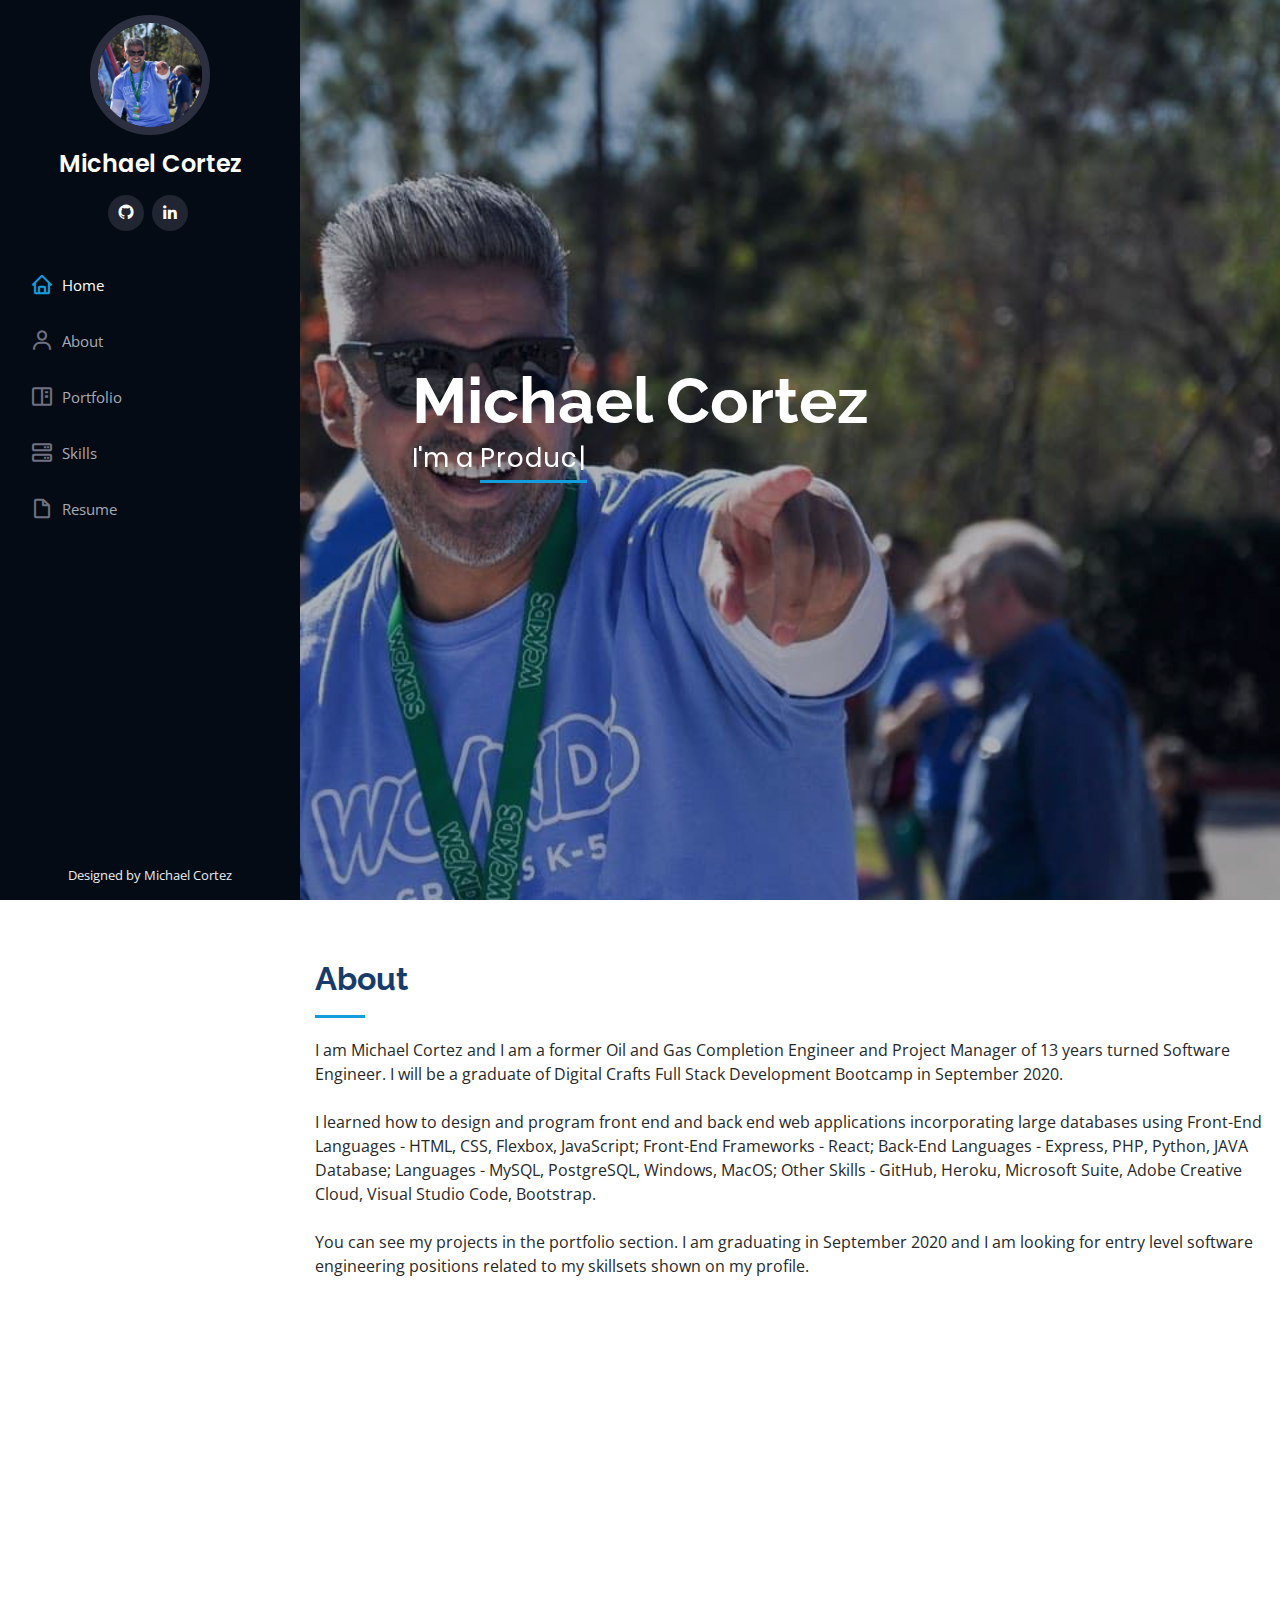
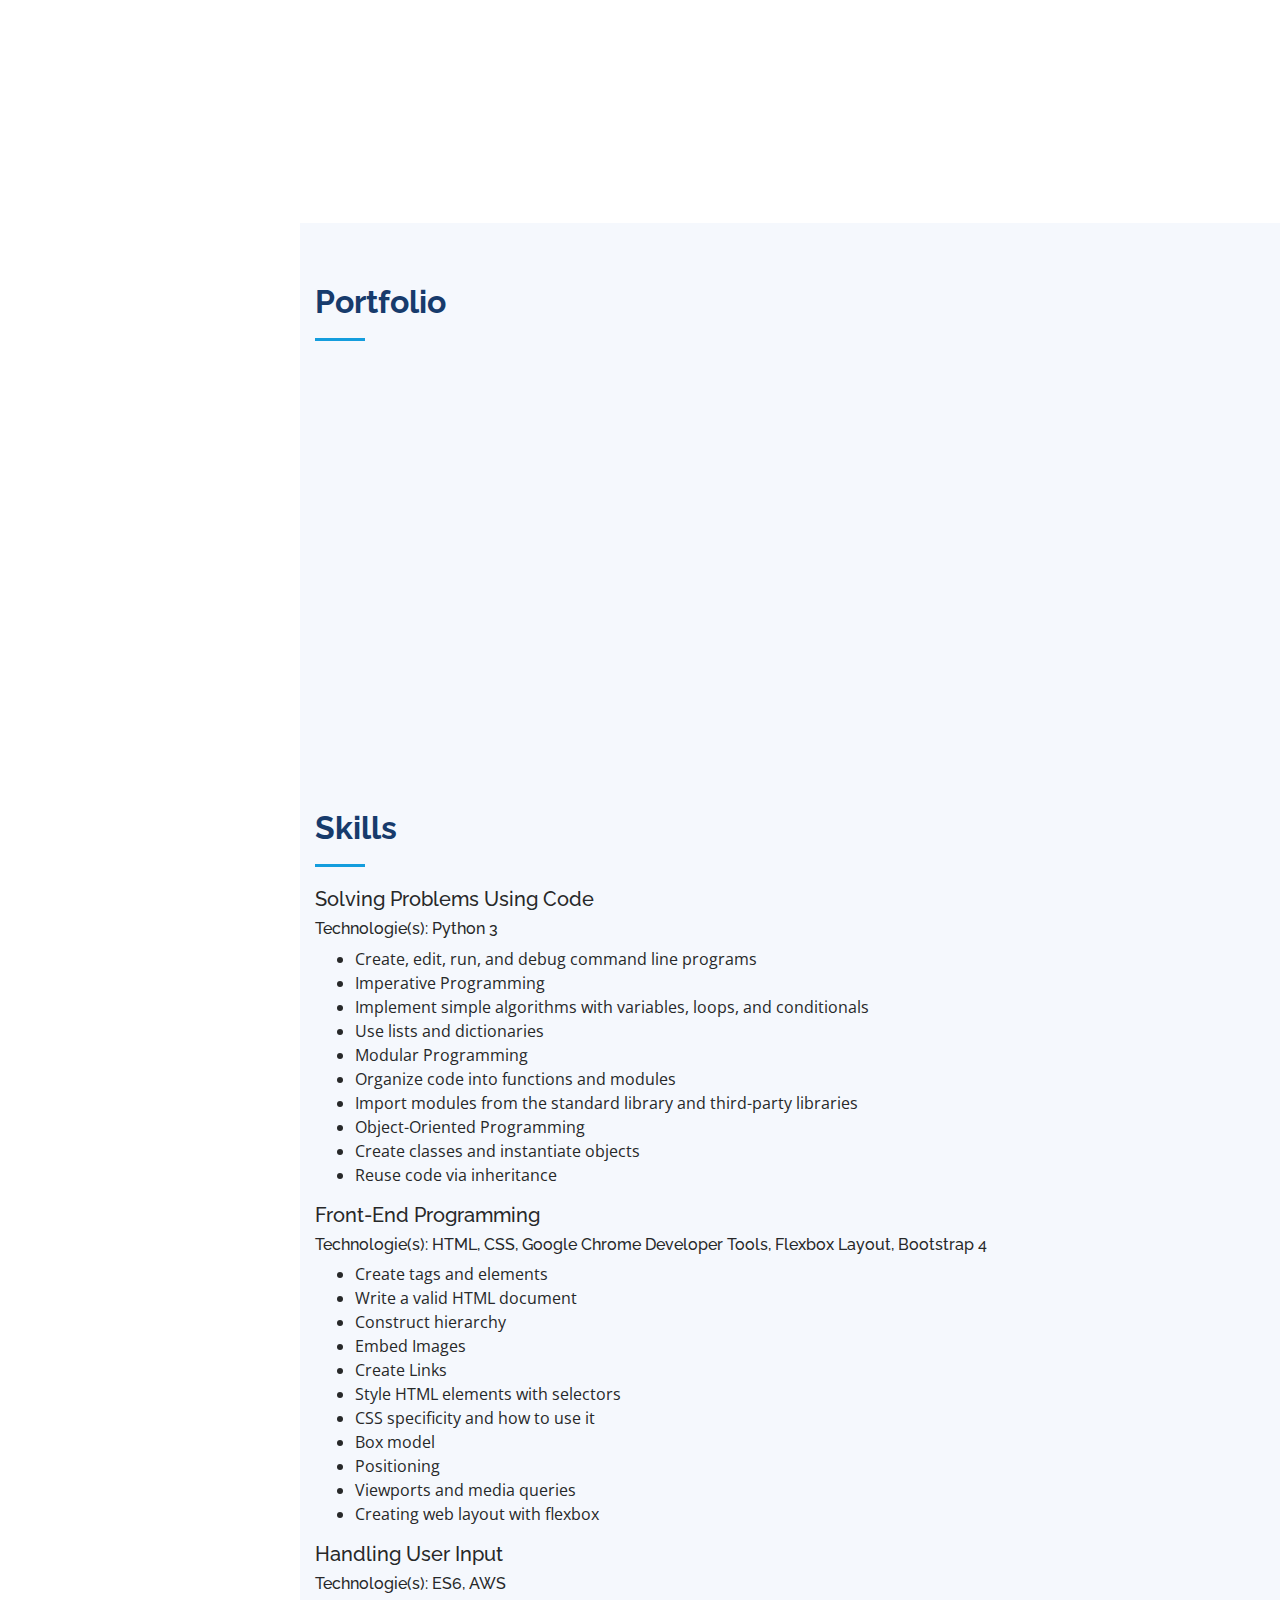
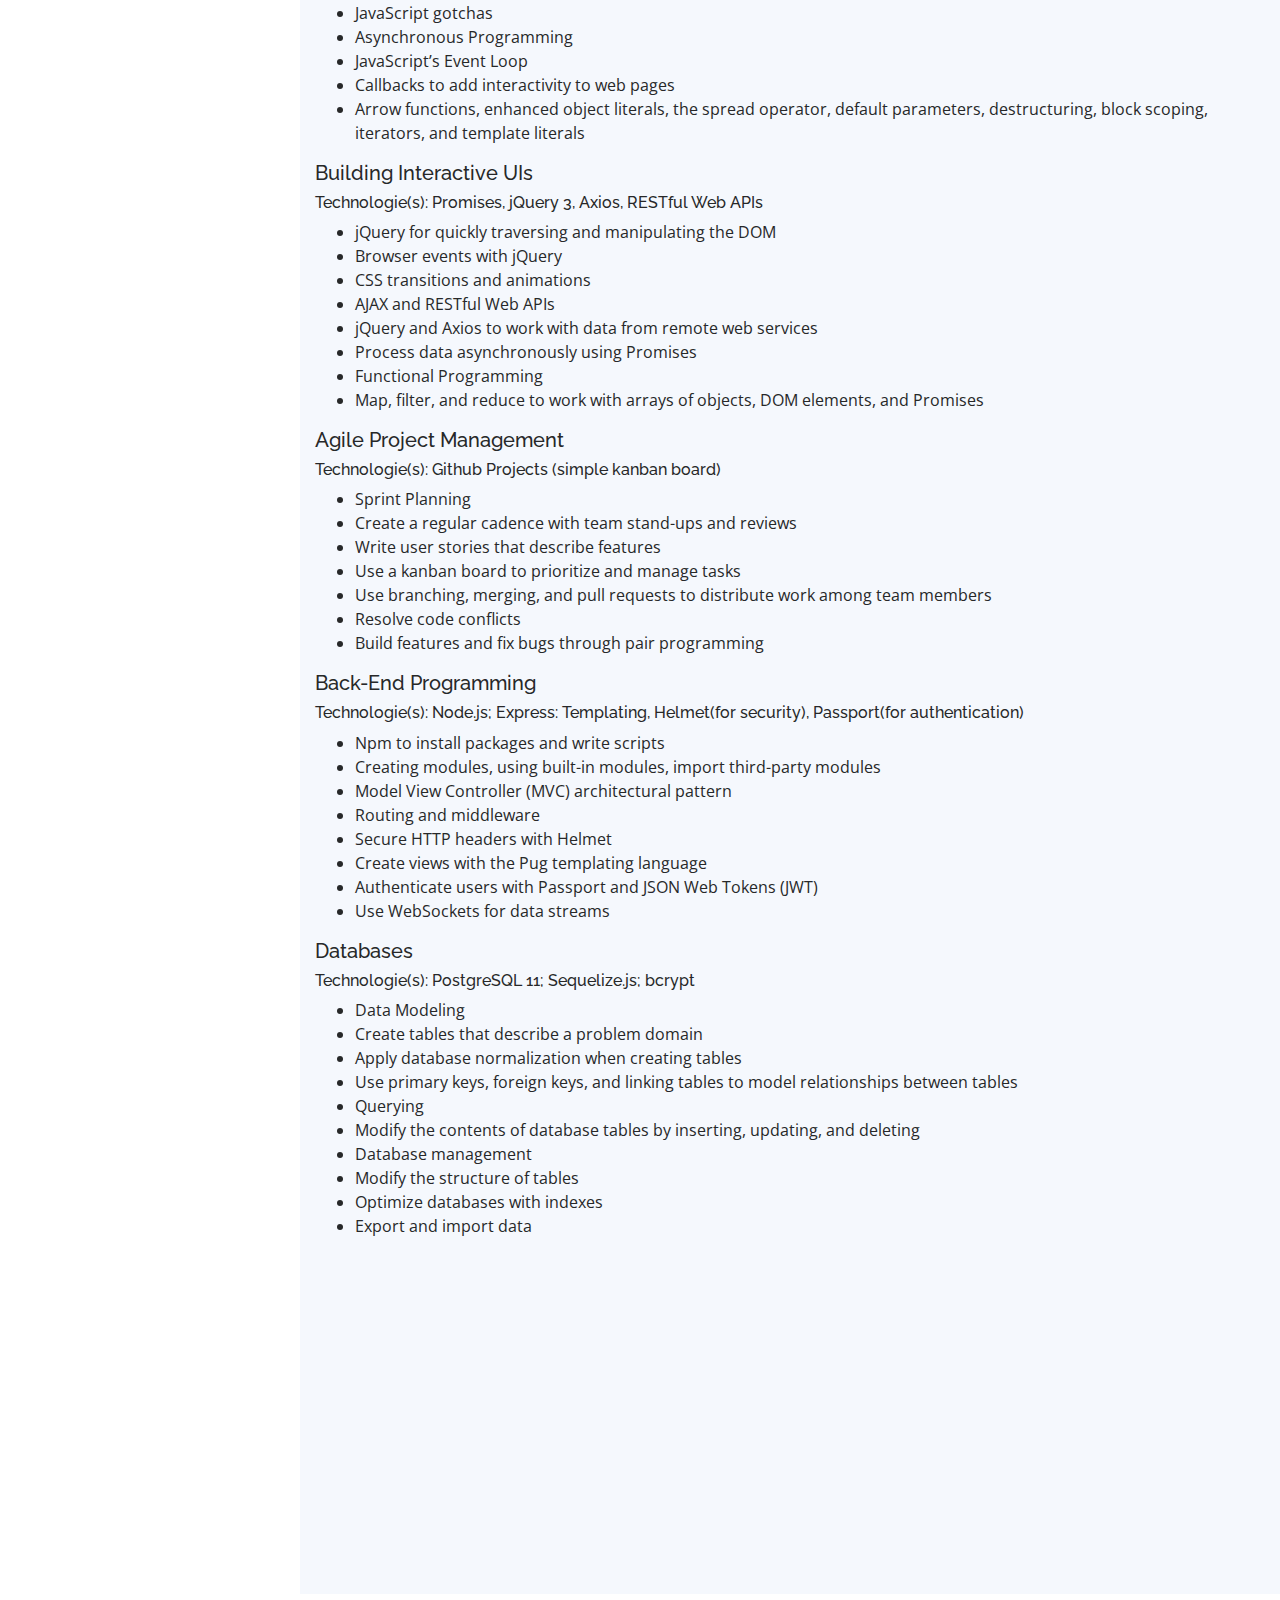
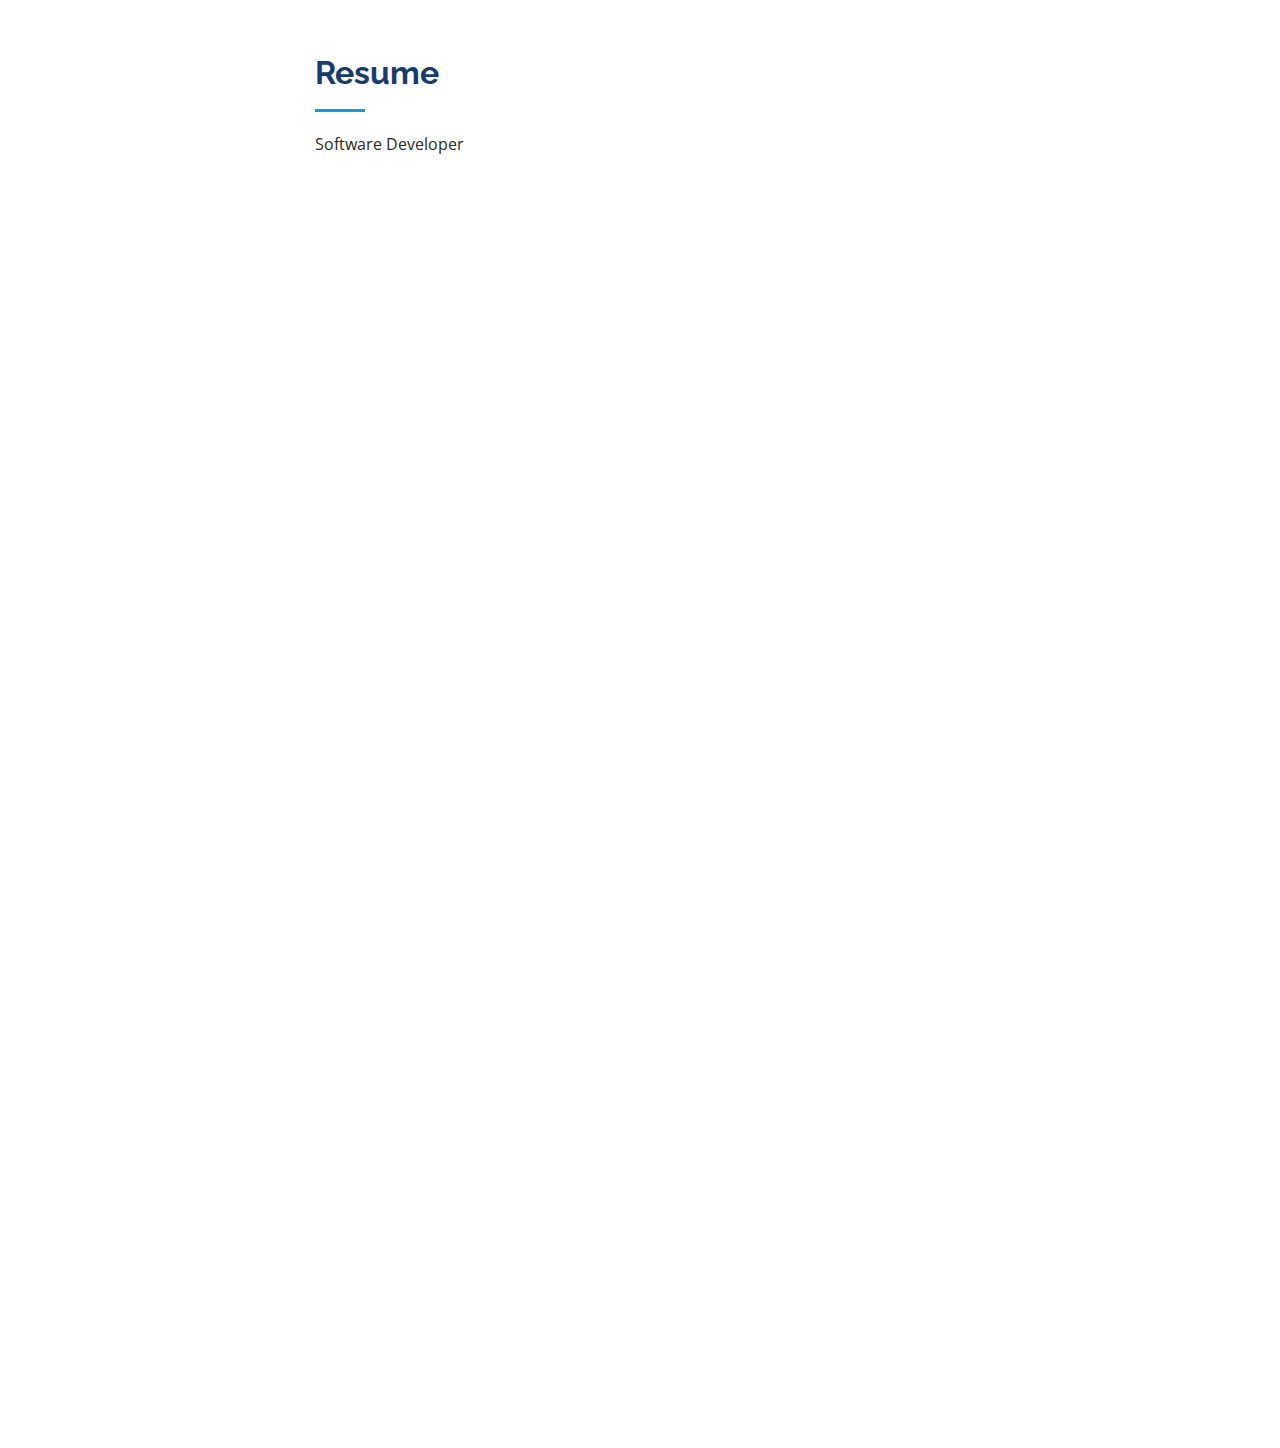
<file: index.html>
<!DOCTYPE html>
<html lang="en">

<head>
  <meta charset="utf-8">
  <meta content="width=device-width, initial-scale=1.0" name="viewport">

  <title>Michael Cortez Software Developer</title>
  <meta content="" name="description">
  <meta content="" name="keywords">

  <!-- Favicons -->
  <link href="assets/img/portfolio/portfolio_logo.png" rel="icon">
  <link href="assets/img/portfolio/portfolio_logo.png" rel="apple-touch-icon">

  <!-- Google Fonts -->
  <link href="https://fonts.googleapis.com/css?family=Open+Sans:300,300i,400,400i,600,600i,700,700i|Raleway:300,300i,400,400i,500,500i,600,600i,700,700i|Poppins:300,300i,400,400i,500,500i,600,600i,700,700i" rel="stylesheet">

  <!-- Vendor CSS Files -->
  <link href="assets/vendor/bootstrap/css/bootstrap.min.css" rel="stylesheet">
  <link href="assets/vendor/icofont/icofont.min.css" rel="stylesheet">
  <link href="assets/vendor/boxicons/css/boxicons.min.css" rel="stylesheet">
  <link href="assets/vendor/venobox/venobox.css" rel="stylesheet">
  <link href="assets/vendor/owl.carousel/assets/owl.carousel.min.css" rel="stylesheet">
  <link href="assets/vendor/aos/aos.css" rel="stylesheet">

  <!-- Template Main CSS File -->
  <link href="assets/css/style.css" rel="stylesheet">

  <!-- =======================================================
  * Template Name: iPortfolio - v1.4.0
  * Template URL: https://bootstrapmade.com/iportfolio-bootstrap-portfolio-websites-template/
  * Author: BootstrapMade.com
  * License: https://bootstrapmade.com/license/
  ======================================================== -->
</head>

<body>

  <!-- ======= Mobile nav toggle button ======= -->
  <button type="button" class="mobile-nav-toggle d-xl-none"><i class="icofont-navigation-menu"></i></button>

  <!-- ======= Header ======= -->
  <header id="header">
    <div class="d-flex flex-column">

      <div class="profile">
        <img src="assets/img/profile_img_michael_cortez.jpg" alt="" class="img-fluid rounded-circle">
        <h1 class="text-light"><a href="index.html">Michael Cortez</a></h1>
        <div class="social-links mt-3 text-center">
          <!-- <a href="#" class="twitter"><i class="bx bxl-twitter"></i></a> -->
          <!-- <a href="#" class="facebook"><i class="bx bxl-facebook"></i></a> -->
          <!-- <a href="#" class="instagram"><i class="bx bxl-instagram"></i></a> -->
          <a href="https://github.com/cortezmb" class="google-plus"><i class="bx bxl-github"></i></a>
          <a href="https://www.linkedin.com/in/michael-cortez-boilermaker" class="linkedin"><i class="bx bxl-linkedin"></i></a>
        </div>
      </div>

      <nav class="nav-menu">
        <ul>
          <li class="active"><a href="index.html"><i class="bx bx-home"></i> <span>Home</span></a></li>
          <li><a href="#about"><i class="bx bx-user"></i> <span>About</span></a></li>
          <li><a href="#portfolio"><i class="bx bx-book-content"></i> Portfolio</a></li>
          <li><a href="#skills"><i class="bx bx-server"></i> Skills</a></li>         
          <li><a href="#resume"><i class="bx bx-file-blank"></i> <span>Resume</span></a></li>         
          <!-- <li><a href="#services"><i class="bx bx-server"></i> Services</a></li> -->
          <!-- <li><a href="#contact"><i class="bx bx-envelope"></i> Contact</a></li> -->

        </ul>
      </nav><!-- .nav-menu -->
      <button type="button" class="mobile-nav-toggle d-xl-none"><i class="icofont-navigation-menu"></i></button>

    </div>
  </header><!-- End Header -->

  <!-- ======= Hero Section ======= -->
  <section id="hero" class="d-flex flex-column justify-content-center align-items-center">
    <div class="hero-container" data-aos="fade-in">
      <h1>Michael Cortez</h1>
      <p>I'm a <span class="typed" data-typed-items="Product Manager, Full Stack Developer, UI/UX Developer, Front-End Developer, Back-End Engineer, Database Engineer"></span></p>
    </div>
  </section><!-- End Hero -->

  <main id="main">

    <!-- ======= About Section ======= -->
    <section id="about" class="about">
      <div class="container">

        <div class="section-title">
          <h2>About</h2>
          <p>I am Michael Cortez and I am a former Oil and Gas Completion Engineer and Project Manager of 13 years turned Software Engineer. I will be a graduate of Digital Crafts Full Stack Development Bootcamp in September 2020.</p><br>
          
          <p>I learned how to design and program front end and back end web applications incorporating large databases using Front-End Languages - HTML, CSS, Flexbox, JavaScript;  Front-End Frameworks - React;  Back-End Languages - Express, PHP, Python, JAVA Database;  Languages - MySQL, PostgreSQL, Windows, MacOS;  Other Skills - GitHub, Heroku, Microsoft Suite, Adobe Creative Cloud, Visual Studio Code, Bootstrap.</p><br>
          
          <p>You can see my projects in the portfolio section. I am graduating in September 2020 and I am looking for entry level software engineering positions related to my skillsets shown on my profile. </p>
        </div>

        <div class="row">
          <div class="col-lg-4" data-aos="fade-right">
            <img src="assets/img/profile_img_michael_cortez.jpg" class="img-fluid" alt="">
          </div>
          <div class="col-lg-8 pt-4 pt-lg-0 content" data-aos="fade-left">
            <h3>Full Stack Developer. Father. Friend. Family Member.</h3>
            <p class="font-italic">
              When I'm not coding, practicing algorithms or styling a web page, I enjoy a few hobbies.
            </p>
            <div class="row">
              <div class="col-lg-6">
                <ul>
                  <li><i class="icofont-rounded-right"></i> <strong>Volunteering:</strong> I'm a youth leader at my church for 4th and 5th grade boys. One of the greatest gifts you can give is your time. </li>
                  <li><i class="icofont-rounded-right"></i> <strong>Cooking:</strong> I love to cook. Food brings people together. Good food brings'em back.</li>
                  <li><i class="icofont-rounded-right"></i> <strong>Fitness:</strong> "Take care of your body. It's the only place you have to live." - Jim Rohn</li>
                  <li><i class="icofont-rounded-right"></i> <strong>Building Stuff:</strong> My power tools and some 2 x 4's is all I need. </li>
                </ul>
              </div>
              <!-- <div class="col-lg-6">
                <ul>
                  <li><i class="icofont-rounded-right"></i> <strong>Age:</strong> 30</li>
                  <li><i class="icofont-rounded-right"></i> <strong>Degree:</strong> Master</li>
                  <li><i class="icofont-rounded-right"></i> <strong>PhEmailone:</strong> email@example.com</li>
                  <li><i class="icofont-rounded-right"></i> <strong>Freelance:</strong> Available</li>
                </ul>
              </div>
            </div>
            <p>
              Officiis eligendi itaque labore et dolorum mollitia officiis optio vero. Quisquam sunt adipisci omnis et ut. Nulla accusantium dolor incidunt officia tempore. Et eius omnis.
              Cupiditate ut dicta maxime officiis quidem quia. Sed et consectetur qui quia repellendus itaque neque. Aliquid amet quidem ut quaerat cupiditate. Ab et eum qui repellendus omnis culpa magni laudantium dolores.
            </p> -->
          </div>
        </div>

      </div>
    </section><!-- End About Section -->

    <!-- ======= Portfolio Section ======= -->
    <section id="portfolio" class="portfolio section-bg">
      <div class="container">

        <div class="section-title">
          <h2>Portfolio</h2>
          <!-- <p>Magnam dolores commodi suscipit. Necessitatibus eius consequatur ex aliquid fuga eum quidem. Sit sint consectetur velit. Quisquam quos quisquam cupiditate. Et nemo qui impedit suscipit alias ea. Quia fugiat sit in iste officiis commodi quidem hic quas.</p> -->
        </div>

        <!-- <div class="row" data-aos="fade-up">
          <div class="col-lg-12 d-flex justify-content-center">
            <ul id="portfolio-flters">
              <li data-filter="*" class="filter-active">All</li>
              <li data-filter=".filter-app">App</li>
              <li data-filter=".filter-card">Card</li>
              <li data-filter=".filter-web">Web</li>
            </ul>ﬁ
          </div>
        </div> -->

        <div class="row portfolio-container" data-aos="fade-up" data-aos-delay="100">

          <div class="col-lg-4 col-md-6 portfolio-item filter-app">
            <div class="portfolio-wrap">
              <img src="assets/img/portfolio/SmartGarden_HomePage.png" class="img-fluid" alt="">
              <div class="portfolio-links">
                <a href="assets/img/portfolio/SmartGarden_HomePage.png" data-gall="portfolioGallery" class="venobox" title="App 1"><i class="bx bx-plus"></i></a>
                <a href="portfolio-details_SmartGarden.html" title="More Details"><i class="bx bx-link"></i></a>
              </div>
            </div>
          </div>

          <div class="col-lg-4 col-md-6 portfolio-item filter-web">
            <div class="portfolio-wrap">
              <img src="assets/img/portfolio/WhipUp_Homepage.png" class="img-fluid" alt="">
              <div class="portfolio-links">
                <a href="assets/img/portfolio/WhipUp_Homepage.png" data-gall="portfolioGallery" class="venobox" title="Web 3"><i class="bx bx-plus"></i></a>
                <a href="portfolio-details_WhipUp.html" title="More Details"><i class="bx bx-link"></i></a>
              </div>
            </div>
          </div>

          <div class="col-lg-4 col-md-6 portfolio-item filter-app">
            <div class="portfolio-wrap">
              <img src="assets/img/portfolio/TA_Electrical_Homepage.png" class="img-fluid" alt="">
              <div class="portfolio-links">
                <a href="assets/img/portfolio/TA_Electrical_Homepage.png" data-gall="portfolioGallery" class="venobox" title="App 2"><i class="bx bx-plus"></i></a>
                <a href="portfolio-details_TA_Electric.html" title="More Details"><i class="bx bx-link"></i></a>
              </div>
            </div>
          </div>

          <!-- <div class="col-lg-4 col-md-6 portfolio-item filter-card">
            <div class="portfolio-wrap">
              <img src="assets/img/portfolio/Blackjack.png" class="img-fluid" alt="">
              <div class="portfolio-links">
                <a href="assets/img/portfolio/Blackjack.png" data-gall="portfolioGallery" class="venobox" title="Card 2"><i class="bx bx-plus"></i></a>
                <a href="portfolio-details_BlackJack.html" title="More Details"><i class="bx bx-link"></i></a>
              </div>
            </div>
          </div> -->

          <!-- <div class="col-lg-4 col-md-6 portfolio-item filter-web">
            <div class="portfolio-wrap">
              <img src="assets/img/portfolio/portfolio-5.jpg" class="img-fluid" alt="">
              <div class="portfolio-links">
                <a href="assets/img/portfolio/portfolio-5.jpg" data-gall="portfolioGallery" class="venobox" title="Web 2"><i class="bx bx-plus"></i></a>
                <a href="portfolio-details.html" title="More Details"><i class="bx bx-link"></i></a>
              </div>
            </div>
          </div>

          <div class="col-lg-4 col-md-6 portfolio-item filter-app">
            <div class="portfolio-wrap">
              <img src="assets/img/portfolio/portfolio-6.jpg" class="img-fluid" alt="">
              <div class="portfolio-links">
                <a href="assets/img/portfolio/portfolio-6.jpg" data-gall="portfolioGallery" class="venobox" title="App 3"><i class="bx bx-plus"></i></a>
                <a href="portfolio-details.html" title="More Details"><i class="bx bx-link"></i></a>
              </div>
            </div>
          </div> -->

          <!-- <div class="col-lg-4 col-md-6 portfolio-item filter-card">
            <div class="portfolio-wrap">
              <img src="assets/img/portfolio/portfolio-7.jpg" class="img-fluid" alt="">
              <div class="portfolio-links">
                <a href="assets/img/portfolio/portfolio-7.jpg" data-gall="portfolioGallery" class="venobox" title="Card 1"><i class="bx bx-plus"></i></a>
                <a href="portfolio-details.html" title="More Details"><i class="bx bx-link"></i></a>
              </div>
            </div>
          </div>

          <div class="col-lg-4 col-md-6 portfolio-item filter-card">
            <div class="portfolio-wrap">
              <img src="assets/img/portfolio/portfolio-8.jpg" class="img-fluid" alt="">
              <div class="portfolio-links">
                <a href="assets/img/portfolio/portfolio-8.jpg" data-gall="portfolioGallery" class="venobox" title="Card 3"><i class="bx bx-plus"></i></a>
                <a href="portfolio-details.html" title="More Details"><i class="bx bx-link"></i></a>
              </div>
            </div>
          </div> -->

          <!-- <div class="col-lg-4 col-md-6 portfolio-item filter-web">
            <div class="portfolio-wrap">
              <img src="assets/img/portfolio/portfolio-9.jpg" class="img-fluid" alt="">
              <div class="portfolio-links">
                <a href="assets/img/portfolio/portfolio-9.jpg" data-gall="portfolioGallery" class="venobox" title="Web 3"><i class="bx bx-plus"></i></a>
                <a href="portfolio-details.html" title="More Details"><i class="bx bx-link"></i></a>
              </div>
            </div>
          </div>

        </div>

      </div> -->
    </section><!-- End Portfolio Section -->

    <!-- ======= Facts Section ======= -->
    <!-- <section id="facts" class="facts">
      <div class="container">

        <div class="section-title">
          <h2>Facts</h2>
          <p>Magnam dolores commodi suscipit. Necessitatibus eius consequatur ex aliquid fuga eum quidem. Sit sint consectetur velit. Quisquam quos quisquam cupiditate. Et nemo qui impedit suscipit alias ea. Quia fugiat sit in iste officiis commodi quidem hic quas.</p>
        </div>

        <div class="row no-gutters">

          <div class="col-lg-3 col-md-6 d-md-flex align-items-md-stretch" data-aos="fade-up">
            <div class="count-box">
              <i class="icofont-simple-smile"></i>
              <span data-toggle="counter-up">232</span>
              <p><strong>Happy Clients</strong> consequuntur quae</p>
            </div>
          </div>

          <div class="col-lg-3 col-md-6 d-md-flex align-items-md-stretch" data-aos="fade-up" data-aos-delay="100">
            <div class="count-box">
              <i class="icofont-document-folder"></i>
              <span data-toggle="counter-up">521</span>
              <p><strong>Projects</strong> adipisci atque cum quia aut</p>
            </div>
          </div>

          <div class="col-lg-3 col-md-6 d-md-flex align-items-md-stretch" data-aos="fade-up" data-aos-delay="200">
            <div class="count-box">
              <i class="icofont-live-support"></i>
              <span data-toggle="counter-up">1,463</span>
              <p><strong>Hours Of Support</strong> aut commodi quaerat</p>
            </div>
          </div>

          <div class="col-lg-3 col-md-6 d-md-flex align-items-md-stretch" data-aos="fade-up" data-aos-delay="300">
            <div class="count-box">
              <i class="icofont-users-alt-5"></i>
              <span data-toggle="counter-up">15</span>
              <p><strong>Hard Workers</strong> rerum asperiores dolor</p>
            </div>
          </div>

        </div>

      </div>
    </section>--><!-- End Facts Section -->

    <!-- ======= Skills Section ======= -->
    <section id="skills" class="skills section-bg">
      <div class="container">

        <div class="section-title">
          <h2>Skills</h2>
          <h5>Solving Problems Using Code</h5>
          <h6>Technologie(s): Python 3 </h6>
          <ul>
            <li>Create, edit, run, and debug command line programs</li>
            <li>Imperative Programming</li>
            <li>Implement simple algorithms with variables, loops, and conditionals</li>
            <li>Use lists and dictionaries</li>
            <li>Modular Programming</li>
            <li>Organize code into functions and modules</li>
            <li>Import modules from the standard library and third-party libraries</li>
            <li>Object-Oriented Programming</li>
            <li>Create classes and instantiate objects</li>
            <li>Reuse code via inheritance</li>
          </ul>
          <h5>Front-End Programming</h5>
          <h6>Technologie(s): HTML, CSS, Google Chrome Developer Tools, Flexbox Layout, Bootstrap 4 </h6>
          <ul>
            <li>Create tags and elements</li>
            <li>Write a valid HTML document</li>
            <li>Construct hierarchy</li>
            <li>Embed Images</li>
            <li>Create Links</li>
            <li>Style HTML elements with selectors</li>
            <li>CSS specificity and how to use it</li>
            <li>Box model</li>
            <li>Positioning</li>
            <li>Viewports and media queries</li>
            <li>Creating web layout with flexbox</li>
          </ul>
          <h5>Handling User Input</h5>
          <h6>Technologie(s): ES6, AWS</h6>
          <ul>
            <li>JavaScript gotchas</li>
            <li>Asynchronous Programming</li>
            <li>JavaScript’s Event Loop</li>
            <li>Callbacks to add interactivity to web pages</li>
            <li>Arrow functions, enhanced object literals, the spread operator, default parameters, destructuring, block scoping, iterators, and template literals</li>
          </ul>
          <h5>Building Interactive UIs</h5>
          <h6>Technologie(s): Promises, jQuery 3, Axios, RESTful Web APIs</h6>
          <ul>
            <li>jQuery for quickly traversing and manipulating the DOM</li>
            <li>Browser events with jQuery</li>
            <li>CSS transitions and animations</li>
            <li>AJAX and RESTful Web APIs</li>
            <li>jQuery and Axios to work with data from remote web services</li>
            <li>Process data asynchronously using Promises</li>
            <li>Functional Programming</li>
            <li>Map, filter, and reduce to work with arrays of objects, DOM elements, and Promises</li>
          </ul>
          <h5>Agile Project Management</h5>
          <h6>Technologie(s): Github Projects (simple kanban board)</h6>
          <ul>
            <li>Sprint Planning</li>
            <li>Create a regular cadence with team stand-ups and reviews</li>
            <li>Write user stories that describe features</li>
            <li>Use a kanban board to prioritize and manage tasks</li>
            <li>Use branching, merging, and pull requests to distribute work among team members</li>
            <li>Resolve code conflicts</li>
            <li>Build features and fix bugs through pair programming</li>
          </ul>
          <h5>Back-End Programming</h5>
          <h6>Technologie(s): Node.js; Express: Templating, Helmet(for security), Passport(for authentication)</h6>
          <ul>
            <li>Npm to install packages and write scripts</li>
            <li>Creating modules, using built-in modules, import third-party modules</li>
            <li>Model View Controller (MVC) architectural pattern</li>
            <li>Routing and middleware</li>
            <li>Secure HTTP headers with Helmet</li>
            <li>Create views with the Pug templating language</li>
            <li>Authenticate users with Passport and JSON Web Tokens (JWT)</li>
            <li>Use WebSockets for data streams</li>
          </ul>
          <h5>Databases</h5>
          <h6>Technologie(s): PostgreSQL 11; Sequelize.js; bcrypt</h6>
          <ul>
            <li>Data Modeling</li>
            <li>Create tables that describe a problem domain</li>
            <li>Apply database normalization when creating tables</li>
            <li>Use primary keys, foreign keys, and linking tables to model relationships between tables</li>
            <li>Querying</li>
            <li>Modify the contents of database tables by inserting, updating, and deleting</li>
            <li>Database management</li>
            <li>Modify the structure of tables</li>
            <li>Optimize databases with indexes</li>
            <li>Export and import data</li>
          </ul>
        </div>

        <div class="row skills-content">

          <div class="col-lg-6" data-aos="fade-up">

            <div class="progress">
              <span class="skill"><a href="#" class="twitter text-dark">JAVASCRIPT <i class='bx bxl-javascript bx-border'></i></a></span>
              <!-- <div class="progress-bar-wrap">
                <div class="progress-bar" role="progressbar" aria-valuenow="90" aria-valuemin="0" aria-valuemax="100"></div>
              </div> -->
            </div>

            <div class="progress">
              <span class="skill"><a href="#" class="twitter text-dark">NODEJS <i class='bx bxl-nodejs bx-border'></i></a></span>
              <!-- <div class="progress-bar-wrap">
                <div class="progress-bar" role="progressbar" aria-valuenow="80" aria-valuemin="0" aria-valuemax="100"></div>
              </div> -->
            </div>

            <div class="progress">
              <span class="skill"><a href="#" class="twitter text-dark">HTML <i class='bx bxl-html5 bx-border'></i></a></span>
            </div>

            <div class="progress">
              <span class="skill"><a href="#" class="twitter text-dark">CSS <i class='bx bxl-css3 bx-border'></i></a></span>
              <!-- <div class="progress-bar-wrap">
                <div class="progress-bar" role="progressbar" aria-valuenow="100" aria-valuemin="0" aria-valuemax="100"></div>
              </div> -->
            </div>

            <div class="progress">
              <span class="skill"><a href="#" class="twitter text-dark">BOOTSTRAP <i class='bx bxl-bootstrap bx-border'></i></a></span>
              <!-- <div class="progress-bar-wrap">
                <div class="progress-bar" role="progressbar" aria-valuenow="90" aria-valuemin="0" aria-valuemax="100"></div>
              </div> -->
            </div>

          </div>

          <div class="col-lg-6" data-aos="fade-up" data-aos-delay="100">

            <div class="progress">
              <span class="skill"><a href="#" class="twitter text-dark">REACT <i class='bx bxl-react bx-border'></i></a></span>
              <!-- <div class="progress-bar-wrap">
                <div class="progress-bar" role="progressbar" aria-valuenow="75" aria-valuemin="0" aria-valuemax="100"></div>
              </div> -->
            </div>

            <div class="progress">
              <span class="skill"><a href="#" class="twitter text-dark">JQUERY <i class='bx bxl-jquery bx-border'></i></a></span>
              <!-- <div class="progress-bar-wrap">
                <div class="progress-bar" role="progressbar" aria-valuenow="55" aria-valuemin="0" aria-valuemax="100"></div>
              </div> -->
            </div>

            <div class="progress">
              <span class="skill"><a href="#" class="twitter text-dark">GIT <i class='bx bxl-git bx-border'></i></a></span>
              <!-- <div class="progress-bar-wrap">
                <div class="progress-bar" role="progressbar" aria-valuenow="55" aria-valuemin="0" aria-valuemax="100"></div>
              </div> -->
            </div>

            <div class="progress">
              <span class="skill"><a href="#" class="twitter text-dark">GITHUB <i class='bx bxl-github bx-border'></i></a></span>
              <!-- <div class="progress-bar-wrap">
                <div class="progress-bar" role="progressbar" aria-valuenow="55" aria-valuemin="0" aria-valuemax="100"></div>
              </div> -->
            </div>

            <div class="progress">
              <span class="skill"><a href="#" class="twitter text-dark">SASS <i class='bx bxl-sass bx-border'></i></a></span>
              <!-- <div class="progress-bar-wrap">
                <div class="progress-bar" role="progressbar" aria-valuenow="55" aria-valuemin="0" aria-valuemax="100"></div>
              </div> -->
            </div>

          </div>

        </div>

      </div>
    </section><!-- End Skills Section -->

    <!-- ======= Resume Section ======= -->
    <section id="resume" class="resume">
      <div class="container">

        <div class="section-title">
          <h2>Resume</h2>
          <p>Software Developer</p>
        </div>

        <div class="row">
          <div class="col-lg-6" data-aos="fade-up">
            <h3 class="resume-title">Contact Info</h3>
            <div class="resume-item pb-0">
              <h4>Michael Cortez</h4>
              <!-- <p><em>Innovative and deadline-driven Graphic Designer with 3+ years of experience designing and developing user-centered digital/print marketing material from initial concept to final, polished deliverable.</em></p> -->
              <ul>
                <li>Houston, TX</li>
                <li>(713) 904-0992</li>
                <li>michael.cortez78@gmail.com</li>
                <li>linkedin/in/michael-cortez-boilermaker</li>
                <li>github.com/cortezmb</li>
              </ul>
            </div>

            <h3 class="resume-title">Education</h3>
            <div class="resume-item">
              <h4>Certified Full Stack Developer</h4>
              <h5>2020</h5>
              <p><em>Digital Crafts, Houston, TX </em></p>
              <!-- <p>Qui deserunt veniam. Et sed aliquam labore tempore sed quisquam iusto autem sit. Ea vero voluptatum qui ut dignissimos deleniti nerada porti sand markend</p> -->
            </div>
            <div class="resume-item">
              <h4>Bachelor of Science &amp; Industrial Engineering</h4>
              <h5>1997 - 2002</h5>
              <p><em>Purdue University, West Lafayette, IN</em></p>
              <!-- <p>Quia nobis sequi est occaecati aut. Repudiandae et iusto quae reiciendis et quis Eius vel ratione eius unde vitae rerum voluptates asperiores voluptatem Earum molestiae consequatur neque etlon sader mart dila</p> -->
            </div>
          </div>
          <div class="col-lg-6" data-aos="fade-up" data-aos-delay="100">
            <h3 class="resume-title">Professional Experience</h3>
            <div class="resume-item">
              <h4>Loan Originator</h4>
              <h5>2019 - 2020</h5>
              <p><em>Park Place Finance, Austin, TX </em></p>
              <ul>
                <li>Sold and underwrote $1M+ in commercial real estate loans to investors in order fix and flip properties.</li>
              </ul>
            </div>
            <div class="resume-item">
              <h4>Intervention and Production Engineering Team Lead</h4>
              <h5>2019</h5>
              <p><em>BP, Houston, TX</em></p>
              <ul>
                <li>Led Facility, Production and Interventions Engineering, Well Site Leaders, SCADA Optimizers to ensure delivery of HSSE goals, production targets, Revex & lease operating budget, and operational goals.</li>
              </ul>
            </div>
            <div class="resume-item">
              <h4>Senior Completion Engineer</h4>
              <h5>2011 - 2019</h5>
              <p><em>BHP, Houston, TX </em></p>
              <ul>
                <li>Designed, project managed and operationally supervised completion and intervention activities for GoM / Trinidad and Tobago offshore wells, Texas / Louisiana oil and dry gas land wells.</li>
                <li>Delivered 250 completed vertical and horizontal land wells in a fiscal year in Eagle Ford and Permian Basin.</li>
                <li>Project managed, designed, installed and well tested three subsea wells producing 85mmscfd in Trinidad and Tobago. 
                </li>
              </ul>
            </div>
            <div class="resume-item">
              <h4>Frac Engineer and Business Development Rep</h4>
              <h5>2006 - 2011</h5>
              <p><em>Halliburton, Dallas, TX </em></p>
              <ul>
                <li>Dedicated Encana In-House Fracture Engineer and Cement Representative focused on providing cement and frac technical support.</li>
                <li>Field engineer for cement and fracture stimulation product service lines.</li>                
              </ul>
            </div>
          </div>
        </div>

      </div>
    </section><!-- End Resume Section -->



    <!-- ======= Services Section ======= -->
    <!-- <section id="services" class="services">
      <div class="container">

        <div class="section-title">
          <h2>Services</h2>
          <p>Magnam dolores commodi suscipit. Necessitatibus eius consequatur ex aliquid fuga eum quidem. Sit sint consectetur velit. Quisquam quos quisquam cupiditate. Et nemo qui impedit suscipit alias ea. Quia fugiat sit in iste officiis commodi quidem hic quas.</p>
        </div>

        <div class="row">
          <div class="col-lg-4 col-md-6 icon-box" data-aos="fade-up">
            <div class="icon"><i class="icofont-computer"></i></div>
            <h4 class="title"><a href="">Lorem Ipsum</a></h4>
            <p class="description">Voluptatum deleniti atque corrupti quos dolores et quas molestias excepturi sint occaecati cupiditate non provident</p>
          </div>
          <div class="col-lg-4 col-md-6 icon-box" data-aos="fade-up" data-aos-delay="100">
            <div class="icon"><i class="icofont-chart-bar-graph"></i></div>
            <h4 class="title"><a href="">Dolor Sitema</a></h4>
            <p class="description">Minim veniam, quis nostrud exercitation ullamco laboris nisi ut aliquip ex ea commodo consequat tarad limino ata</p>
          </div>
          <div class="col-lg-4 col-md-6 icon-box" data-aos="fade-up" data-aos-delay="200">
            <div class="icon"><i class="icofont-earth"></i></div>
            <h4 class="title"><a href="">Sed ut perspiciatis</a></h4>
            <p class="description">Duis aute irure dolor in reprehenderit in voluptate velit esse cillum dolore eu fugiat nulla pariatur</p>
          </div>
          <div class="col-lg-4 col-md-6 icon-box" data-aos="fade-up" data-aos-delay="300">
            <div class="icon"><i class="icofont-image"></i></div>
            <h4 class="title"><a href="">Magni Dolores</a></h4>
            <p class="description">Excepteur sint occaecat cupidatat non proident, sunt in culpa qui officia deserunt mollit anim id est laborum</p>
          </div>
          <div class="col-lg-4 col-md-6 icon-box" data-aos="fade-up" data-aos-delay="400">
            <div class="icon"><i class="icofont-settings"></i></div>
            <h4 class="title"><a href="">Nemo Enim</a></h4>
            <p class="description">At vero eos et accusamus et iusto odio dignissimos ducimus qui blanditiis praesentium voluptatum deleniti atque</p>
          </div>
          <div class="col-lg-4 col-md-6 icon-box" data-aos="fade-up" data-aos-delay="500">
            <div class="icon"><i class="icofont-tasks-alt"></i></div>
            <h4 class="title"><a href="">Eiusmod Tempor</a></h4>
            <p class="description">Et harum quidem rerum facilis est et expedita distinctio. Nam libero tempore, cum soluta nobis est eligendi</p>
          </div>
        </div>

      </div>
    </section> -->
    <!-- End Services Section -->

    <!-- ======= Testimonials Section ======= -->
    <!-- <section id="testimonials" class="testimonials section-bg">
      <div class="container">

        <div class="section-title">
          <h2>Testimonials</h2>
          <p>Magnam dolores commodi suscipit. Necessitatibus eius consequatur ex aliquid fuga eum quidem. Sit sint consectetur velit. Quisquam quos quisquam cupiditate. Et nemo qui impedit suscipit alias ea. Quia fugiat sit in iste officiis commodi quidem hic quas.</p>
        </div>

        <div class="owl-carousel testimonials-carousel">

          <div class="testimonial-item" data-aos="fade-up">
            <p>
              <i class="bx bxs-quote-alt-left quote-icon-left"></i>
              Proin iaculis purus consequat sem cure digni ssim donec porttitora entum suscipit rhoncus. Accusantium quam, ultricies eget id, aliquam eget nibh et. Maecen aliquam, risus at semper.
              <i class="bx bxs-quote-alt-right quote-icon-right"></i>
            </p>
            <img src="assets/img/testimonials/testimonials-1.jpg" class="testimonial-img" alt="">
            <h3>Saul Goodman</h3>
            <h4>Ceo &amp; Founder</h4>
          </div>

          <div class="testimonial-item" data-aos="fade-up" data-aos-delay="100">
            <p>
              <i class="bx bxs-quote-alt-left quote-icon-left"></i>
              Export tempor illum tamen malis malis eram quae irure esse labore quem cillum quid cillum eram malis quorum velit fore eram velit sunt aliqua noster fugiat irure amet legam anim culpa.
              <i class="bx bxs-quote-alt-right quote-icon-right"></i>
            </p>
            <img src="assets/img/testimonials/testimonials-2.jpg" class="testimonial-img" alt="">
            <h3>Sara Wilsson</h3>
            <h4>Designer</h4>
          </div>

          <div class="testimonial-item" data-aos="fade-up" data-aos-delay="200">
            <p>
              <i class="bx bxs-quote-alt-left quote-icon-left"></i>
              Enim nisi quem export duis labore cillum quae magna enim sint quorum nulla quem veniam duis minim tempor labore quem eram duis noster aute amet eram fore quis sint minim.
              <i class="bx bxs-quote-alt-right quote-icon-right"></i>
            </p>
            <img src="assets/img/testimonials/testimonials-3.jpg" class="testimonial-img" alt="">
            <h3>Jena Karlis</h3>
            <h4>Store Owner</h4>
          </div>

          <div class="testimonial-item" data-aos="fade-up" data-aos-delay="300">
            <p>
              <i class="bx bxs-quote-alt-left quote-icon-left"></i>
              Fugiat enim eram quae cillum dolore dolor amet nulla culpa multos export minim fugiat minim velit minim dolor enim duis veniam ipsum anim magna sunt elit fore quem dolore labore illum veniam.
              <i class="bx bxs-quote-alt-right quote-icon-right"></i>
            </p>
            <img src="assets/img/testimonials/testimonials-4.jpg" class="testimonial-img" alt="">
            <h3>Matt Brandon</h3>
            <h4>Freelancer</h4>
          </div>

          <div class="testimonial-item" data-aos="fade-up" data-aos-delay="400">
            <p>
              <i class="bx bxs-quote-alt-left quote-icon-left"></i>
              Quis quorum aliqua sint quem legam fore sunt eram irure aliqua veniam tempor noster veniam enim culpa labore duis sunt culpa nulla illum cillum fugiat legam esse veniam culpa fore nisi cillum quid.
              <i class="bx bxs-quote-alt-right quote-icon-right"></i>
            </p>
            <img src="assets/img/testimonials/testimonials-5.jpg" class="testimonial-img" alt="">
            <h3>John Larson</h3>
            <h4>Entrepreneur</h4>
          </div>

        </div>

      </div>
    </section> -->
    <!-- End Testimonials Section -->

    <!-- ======= Contact Section ======= -->
    <!-- <section id="contact" class="contact">
      <div class="container">

        <div class="section-title">
          <h2>Contact</h2>
          <p>Magnam dolores commodi suscipit. Necessitatibus eius consequatur ex aliquid fuga eum quidem. Sit sint consectetur velit. Quisquam quos quisquam cupiditate. Et nemo qui impedit suscipit alias ea. Quia fugiat sit in iste officiis commodi quidem hic quas.</p>
        </div>

        <div class="row" data-aos="fade-in">

          <div class="col-lg-5 d-flex align-items-stretch">
            <div class="info">
              <div class="address">
                <i class="icofont-google-map"></i>
                <h4>Location:</h4>
                <p>A108 Adam Street, New York, NY 535022</p>
              </div>

              <div class="email">
                <i class="icofont-envelope"></i>
                <h4>Email:</h4>
                <p>info@example.com</p>
              </div>

              <div class="phone">
                <i class="icofont-phone"></i>
                <h4>Call:</h4>
                <p>+1 5589 55488 55s</p>
              </div>

              <iframe src="https://www.google.com/maps/embed?pb=!1m14!1m8!1m3!1d12097.433213460943!2d-74.0062269!3d40.7101282!3m2!1i1024!2i768!4f13.1!3m3!1m2!1s0x0%3A0xb89d1fe6bc499443!2sDowntown+Conference+Center!5e0!3m2!1smk!2sbg!4v1539943755621" frameborder="0" style="border:0; width: 100%; height: 290px;" allowfullscreen></iframe>
            </div>

          </div>

          <div class="col-lg-7 mt-5 mt-lg-0 d-flex align-items-stretch">
            <form action="forms/contact.php" method="post" role="form" class="php-email-form">
              <div class="form-row">
                <div class="form-group col-md-6">
                  <label for="name">Your Name</label>
                  <input type="text" name="name" class="form-control" id="name" data-rule="minlen:4" data-msg="Please enter at least 4 chars" />
                  <div class="validate"></div>
                </div>
                <div class="form-group col-md-6">
                  <label for="name">Your Email</label>
                  <input type="email" class="form-control" name="email" id="email" data-rule="email" data-msg="Please enter a valid email" />
                  <div class="validate"></div>
                </div>
              </div>
              <div class="form-group">
                <label for="name">Subject</label>
                <input type="text" class="form-control" name="subject" id="subject" data-rule="minlen:4" data-msg="Please enter at least 8 chars of subject" />
                <div class="validate"></div>
              </div>
              <div class="form-group">
                <label for="name">Message</label>
                <textarea class="form-control" name="message" rows="10" data-rule="required" data-msg="Please write something for us"></textarea>
                <div class="validate"></div>
              </div>
              <div class="mb-3">
                <div class="loading">Loading</div>
                <div class="error-message"></div>
                <div class="sent-message">Your message has been sent. Thank you!</div>
              </div>
              <div class="text-center"><button type="submit">Send Message</button></div>
            </form>
          </div>

        </div>

      </div>
    </section> -->
    <!-- End Contact Section -->

  </main><!-- End #main -->

  <!-- ======= Footer ======= -->
  <footer id="footer">
    <div class="container">
      <div class="copyright">
         <strong><span></span></strong>
      </div>
      <div class="credits">
        <!-- All the links in the footer should remain intact. -->
        <!-- You can delete the links only if you purchased the pro version. -->
        <!-- Licensing information: https://bootstrapmade.com/license/ -->
        <!-- Purchase the pro version with working PHP/AJAX contact form: https://bootstrapmade.com/iportfolio-bootstrap-portfolio-websites-template/ -->
        Designed by Michael Cortez<a href="https://bootstrapmade.com/"></a>
      </div>
    </div>
  </footer><!-- End  Footer -->

  <a href="#" class="back-to-top"><i class="icofont-simple-up"></i></a>

  <!-- Vendor JS Files -->
  <script src="assets/vendor/jquery/jquery.min.js"></script>
  <script src="assets/vendor/bootstrap/js/bootstrap.bundle.min.js"></script>
  <script src="assets/vendor/jquery.easing/jquery.easing.min.js"></script>
  <script src="assets/vendor/php-email-form/validate.js"></script>
  <script src="assets/vendor/waypoints/jquery.waypoints.min.js"></script>
  <script src="assets/vendor/counterup/counterup.min.js"></script>
  <script src="assets/vendor/isotope-layout/isotope.pkgd.min.js"></script>
  <script src="assets/vendor/venobox/venobox.min.js"></script>
  <script src="assets/vendor/owl.carousel/owl.carousel.min.js"></script>
  <script src="assets/vendor/typed.js/typed.min.js"></script>
  <script src="assets/vendor/aos/aos.js"></script>

  <!-- Template Main JS File -->
  <script src="assets/js/main.js"></script>

</body>

</html>
</file>
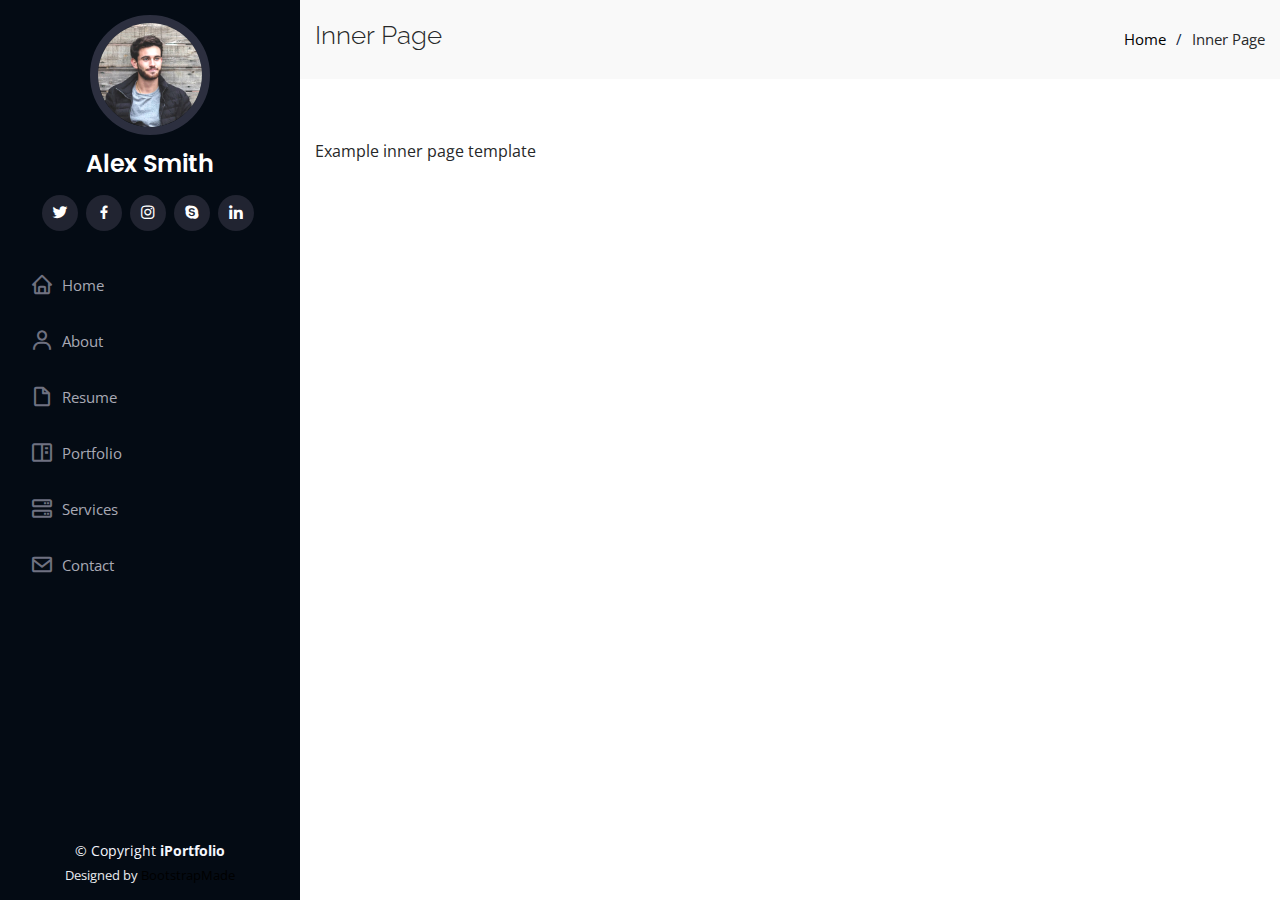
<file: inner-page.html>
<!DOCTYPE html>
<html lang="en">

<head>
  <meta charset="utf-8">
  <meta content="width=device-width, initial-scale=1.0" name="viewport">

  <title>Michael Cortez Software Developer</title>
  <meta content="" name="description">
  <meta content="" name="keywords">

  <!-- Favicons -->
  <link href="assets/img/portfolio/portfolio_logo.png" rel="icon">
  <link href="assets/img/portfolio/portfolio_logo.png" rel="apple-touch-icon">

  <!-- Google Fonts -->
  <link href="https://fonts.googleapis.com/css?family=Open+Sans:300,300i,400,400i,600,600i,700,700i|Raleway:300,300i,400,400i,500,500i,600,600i,700,700i|Poppins:300,300i,400,400i,500,500i,600,600i,700,700i" rel="stylesheet">

  <!-- Vendor CSS Files -->
  <link href="assets/vendor/bootstrap/css/bootstrap.min.css" rel="stylesheet">
  <link href="assets/vendor/icofont/icofont.min.css" rel="stylesheet">
  <link href="assets/vendor/boxicons/css/boxicons.min.css" rel="stylesheet">
  <link href="assets/vendor/venobox/venobox.css" rel="stylesheet">
  <link href="assets/vendor/owl.carousel/assets/owl.carousel.min.css" rel="stylesheet">
  <link href="assets/vendor/aos/aos.css" rel="stylesheet">

  <!-- Template Main CSS File -->
  <link href="assets/css/style.css" rel="stylesheet">

  <!-- =======================================================
  * Template Name: iPortfolio - v1.4.0
  * Template URL: https://bootstrapmade.com/iportfolio-bootstrap-portfolio-websites-template/
  * Author: BootstrapMade.com
  * License: https://bootstrapmade.com/license/
  ======================================================== -->
</head>

<body>

  <!-- ======= Mobile nav toggle button ======= -->
  <button type="button" class="mobile-nav-toggle d-xl-none"><i class="icofont-navigation-menu"></i></button>

  <!-- ======= Header ======= -->
  <header id="header">
    <div class="d-flex flex-column">

      <div class="profile">
        <img src="assets/img/profile-img.jpg" alt="" class="img-fluid rounded-circle">
        <h1 class="text-light"><a href="index.html">Alex Smith</a></h1>
        <div class="social-links mt-3 text-center">
          <a href="#" class="twitter"><i class="bx bxl-twitter"></i></a>
          <a href="#" class="facebook"><i class="bx bxl-facebook"></i></a>
          <a href="#" class="instagram"><i class="bx bxl-instagram"></i></a>
          <a href="#" class="google-plus"><i class="bx bxl-skype"></i></a>
          <a href="#" class="linkedin"><i class="bx bxl-linkedin"></i></a>
        </div>
      </div>

      <nav class="nav-menu">
        <ul>
          <li><a href="index.html"><i class="bx bx-home"></i> <span>Home</span></a></li>
          <li><a href="#about"><i class="bx bx-user"></i> <span>About</span></a></li>
          <li><a href="#resume"><i class="bx bx-file-blank"></i> <span>Resume</span></a></li>
          <li><a href="#portfolio"><i class="bx bx-book-content"></i> Portfolio</a></li>
          <li><a href="#services"><i class="bx bx-server"></i> Services</a></li>
          <li><a href="#contact"><i class="bx bx-envelope"></i> Contact</a></li>

        </ul>
      </nav><!-- .nav-menu -->
      <button type="button" class="mobile-nav-toggle d-xl-none"><i class="icofont-navigation-menu"></i></button>

    </div>
  </header><!-- End Header -->

  <main id="main">

    <!-- ======= Breadcrumbs ======= -->
    <section class="breadcrumbs">
      <div class="container">

        <div class="d-flex justify-content-between align-items-center">
          <h2>Inner Page</h2>
          <ol>
            <li><a href="index.html">Home</a></li>
            <li>Inner Page</li>
          </ol>
        </div>

      </div>
    </section><!-- End Breadcrumbs -->

    <section class="inner-page">
      <div class="container">
        <p>
          Example inner page template
        </p>
      </div>
    </section>

  </main><!-- End #main -->

  <!-- ======= Footer ======= -->
  <footer id="footer">
    <div class="container">
      <div class="copyright">
        &copy; Copyright <strong><span>iPortfolio</span></strong>
      </div>
      <div class="credits">
        <!-- All the links in the footer should remain intact. -->
        <!-- You can delete the links only if you purchased the pro version. -->
        <!-- Licensing information: https://bootstrapmade.com/license/ -->
        <!-- Purchase the pro version with working PHP/AJAX contact form: https://bootstrapmade.com/iportfolio-bootstrap-portfolio-websites-template/ -->
        Designed by <a href="https://bootstrapmade.com/">BootstrapMade</a>
      </div>
    </div>
  </footer><!-- End  Footer -->

  <a href="#" class="back-to-top"><i class="icofont-simple-up"></i></a>

  <!-- Vendor JS Files -->
  <script src="assets/vendor/jquery/jquery.min.js"></script>
  <script src="assets/vendor/bootstrap/js/bootstrap.bundle.min.js"></script>
  <script src="assets/vendor/jquery.easing/jquery.easing.min.js"></script>
  <script src="assets/vendor/php-email-form/validate.js"></script>
  <script src="assets/vendor/waypoints/jquery.waypoints.min.js"></script>
  <script src="assets/vendor/counterup/counterup.min.js"></script>
  <script src="assets/vendor/isotope-layout/isotope.pkgd.min.js"></script>
  <script src="assets/vendor/venobox/venobox.min.js"></script>
  <script src="assets/vendor/owl.carousel/owl.carousel.min.js"></script>
  <script src="assets/vendor/typed.js/typed.min.js"></script>
  <script src="assets/vendor/aos/aos.js"></script>

  <!-- Template Main JS File -->
  <script src="assets/js/main.js"></script>

</body>

</html>
</file>
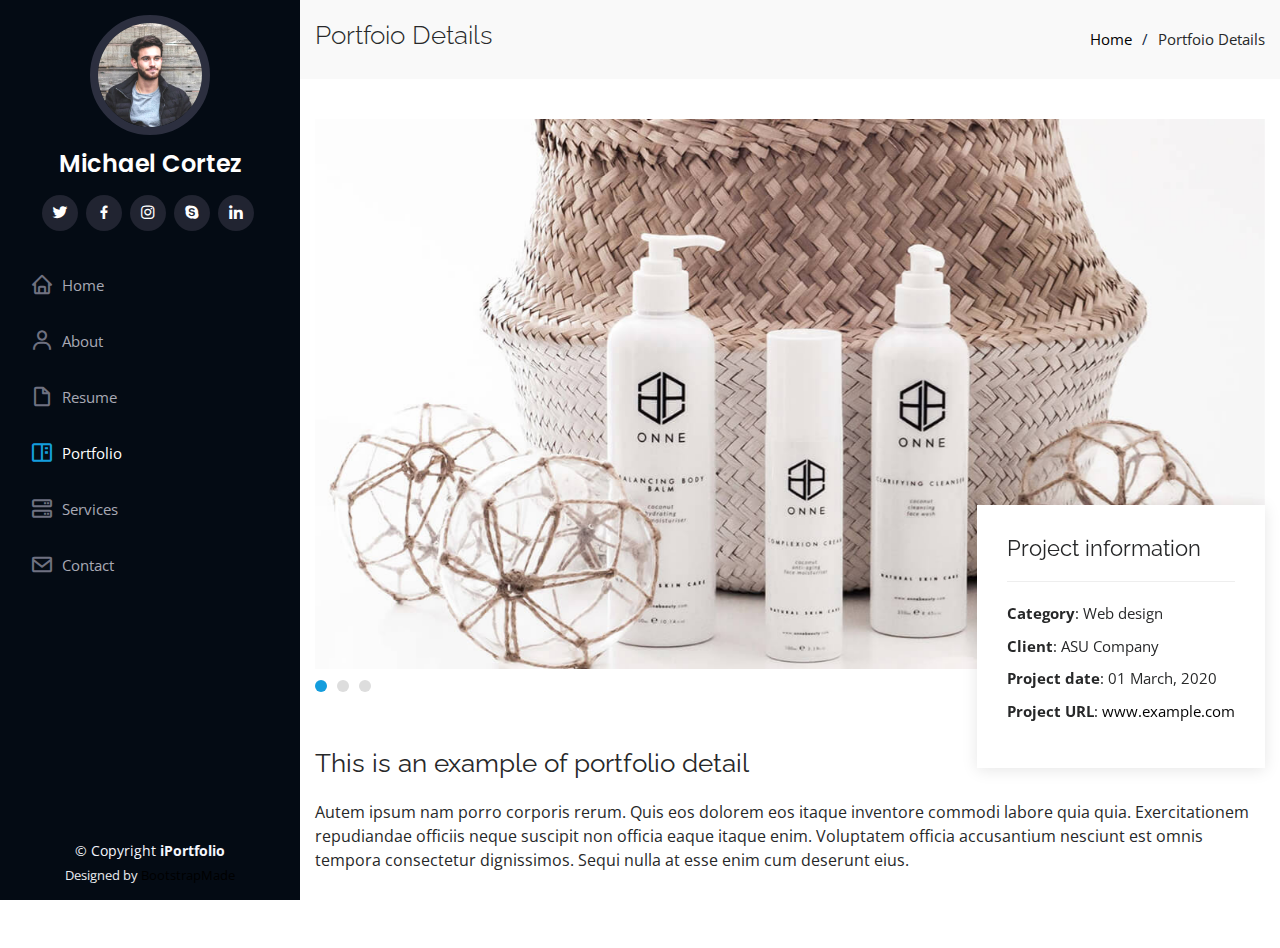
<file: portfolio-details.html>
<!DOCTYPE html>
<html lang="en">

<head>
  <meta charset="utf-8">
  <meta content="width=device-width, initial-scale=1.0" name="viewport">

  <title>Portfolio Details - iPortfolio Bootstrap Template</title>
  <meta content="" name="description">
  <meta content="" name="keywords">

  <!-- Favicons -->
  <link href="assets/img/favicon.png" rel="icon">
  <link href="assets/img/apple-touch-icon.png" rel="apple-touch-icon">

  <!-- Google Fonts -->
  <link href="https://fonts.googleapis.com/css?family=Open+Sans:300,300i,400,400i,600,600i,700,700i|Raleway:300,300i,400,400i,500,500i,600,600i,700,700i|Poppins:300,300i,400,400i,500,500i,600,600i,700,700i" rel="stylesheet">

  <!-- Vendor CSS Files -->
  <link href="assets/vendor/bootstrap/css/bootstrap.min.css" rel="stylesheet">
  <link href="assets/vendor/icofont/icofont.min.css" rel="stylesheet">
  <link href="assets/vendor/boxicons/css/boxicons.min.css" rel="stylesheet">
  <link href="assets/vendor/venobox/venobox.css" rel="stylesheet">
  <link href="assets/vendor/owl.carousel/assets/owl.carousel.min.css" rel="stylesheet">
  <link href="assets/vendor/aos/aos.css" rel="stylesheet">

  <!-- Template Main CSS File -->
  <link href="assets/css/style.css" rel="stylesheet">

  <!-- =======================================================
  * Template Name: iPortfolio - v1.4.0
  * Template URL: https://bootstrapmade.com/iportfolio-bootstrap-portfolio-websites-template/
  * Author: BootstrapMade.com
  * License: https://bootstrapmade.com/license/
  ======================================================== -->
</head>

<body>

  <!-- ======= Mobile nav toggle button ======= -->
  <button type="button" class="mobile-nav-toggle d-xl-none"><i class="icofont-navigation-menu"></i></button>

  <!-- ======= Header ======= -->
  <header id="header">
    <div class="d-flex flex-column">

      <div class="profile">
        <img src="assets/img/profile-img.jpg" alt="" class="img-fluid rounded-circle">
        <h1 class="text-light"><a href="index.html">Michael Cortez</a></h1>
        <div class="social-links mt-3 text-center">
          <a href="#" class="twitter"><i class="bx bxl-twitter"></i></a>
          <a href="#" class="facebook"><i class="bx bxl-facebook"></i></a>
          <a href="#" class="instagram"><i class="bx bxl-instagram"></i></a>
          <a href="#" class="google-plus"><i class="bx bxl-skype"></i></a>
          <a href="#" class="linkedin"><i class="bx bxl-linkedin"></i></a>
        </div>
      </div>

      <nav class="nav-menu">
        <ul>
          <li><a href="index.html"><i class="bx bx-home"></i> <span>Home</span></a></li>
          <li><a href="#about"><i class="bx bx-user"></i> <span>About</span></a></li>
          <li><a href="#resume"><i class="bx bx-file-blank"></i> <span>Resume</span></a></li>
          <li class="active"><a href="#portfolio"><i class="bx bx-book-content"></i> Portfolio</a></li>
          <li><a href="#services"><i class="bx bx-server"></i> Services</a></li>
          <li><a href="#contact"><i class="bx bx-envelope"></i> Contact</a></li>

        </ul>
      </nav><!-- .nav-menu -->
      <button type="button" class="mobile-nav-toggle d-xl-none"><i class="icofont-navigation-menu"></i></button>

    </div>
  </header><!-- End Header -->

  <main id="main">

    <!-- ======= Breadcrumbs ======= -->
    <section id="breadcrumbs" class="breadcrumbs">
      <div class="container">

        <div class="d-flex justify-content-between align-items-center">
          <h2>Portfoio Details</h2>
          <ol>
            <li><a href="index.html">Home</a></li>
            <li>Portfoio Details</li>
          </ol>
        </div>

      </div>
    </section><!-- End Breadcrumbs -->

    <!-- ======= Portfolio Details Section ======= -->
    <section id="portfolio-details" class="portfolio-details">
      <div class="container">

        <div class="portfolio-details-container">

          <div class="owl-carousel portfolio-details-carousel">
            <img src="assets/img/portfolio-details-1.jpg" class="img-fluid" alt="">
            <img src="assets/img/portfolio-details-2.jpg" class="img-fluid" alt="">
            <img src="assets/img/portfolio-details-3.jpg" class="img-fluid" alt="">
          </div>

          <div class="portfolio-info">
            <h3>Project information</h3>
            <ul>
              <li><strong>Category</strong>: Web design</li>
              <li><strong>Client</strong>: ASU Company</li>
              <li><strong>Project date</strong>: 01 March, 2020</li>
              <li><strong>Project URL</strong>: <a href="#">www.example.com</a></li>
            </ul>
          </div>

        </div>

        <div class="portfolio-description">
          <h2>This is an example of portfolio detail</h2>
          <p>
            Autem ipsum nam porro corporis rerum. Quis eos dolorem eos itaque inventore commodi labore quia quia. Exercitationem repudiandae officiis neque suscipit non officia eaque itaque enim. Voluptatem officia accusantium nesciunt est omnis tempora consectetur dignissimos. Sequi nulla at esse enim cum deserunt eius.
          </p>
        </div>

      </div>
    </section><!-- End Portfolio Details Section -->

  </main><!-- End #main -->

  <!-- ======= Footer ======= -->
  <footer id="footer">
    <div class="container">
      <div class="copyright">
        &copy; Copyright <strong><span>iPortfolio</span></strong>
      </div>
      <div class="credits">
        <!-- All the links in the footer should remain intact. -->
        <!-- You can delete the links only if you purchased the pro version. -->
        <!-- Licensing information: https://bootstrapmade.com/license/ -->
        <!-- Purchase the pro version with working PHP/AJAX contact form: https://bootstrapmade.com/iportfolio-bootstrap-portfolio-websites-template/ -->
        Designed by <a href="https://bootstrapmade.com/">BootstrapMade</a>
      </div>
    </div>
  </footer><!-- End  Footer -->

  <a href="#" class="back-to-top"><i class="icofont-simple-up"></i></a>

  <!-- Vendor JS Files -->
  <script src="assets/vendor/jquery/jquery.min.js"></script>
  <script src="assets/vendor/bootstrap/js/bootstrap.bundle.min.js"></script>
  <script src="assets/vendor/jquery.easing/jquery.easing.min.js"></script>
  <script src="assets/vendor/php-email-form/validate.js"></script>
  <script src="assets/vendor/waypoints/jquery.waypoints.min.js"></script>
  <script src="assets/vendor/counterup/counterup.min.js"></script>
  <script src="assets/vendor/isotope-layout/isotope.pkgd.min.js"></script>
  <script src="assets/vendor/venobox/venobox.min.js"></script>
  <script src="assets/vendor/owl.carousel/owl.carousel.min.js"></script>
  <script src="assets/vendor/typed.js/typed.min.js"></script>
  <script src="assets/vendor/aos/aos.js"></script>

  <!-- Template Main JS File -->
  <script src="assets/js/main.js"></script>

</body>

</html>
</file>
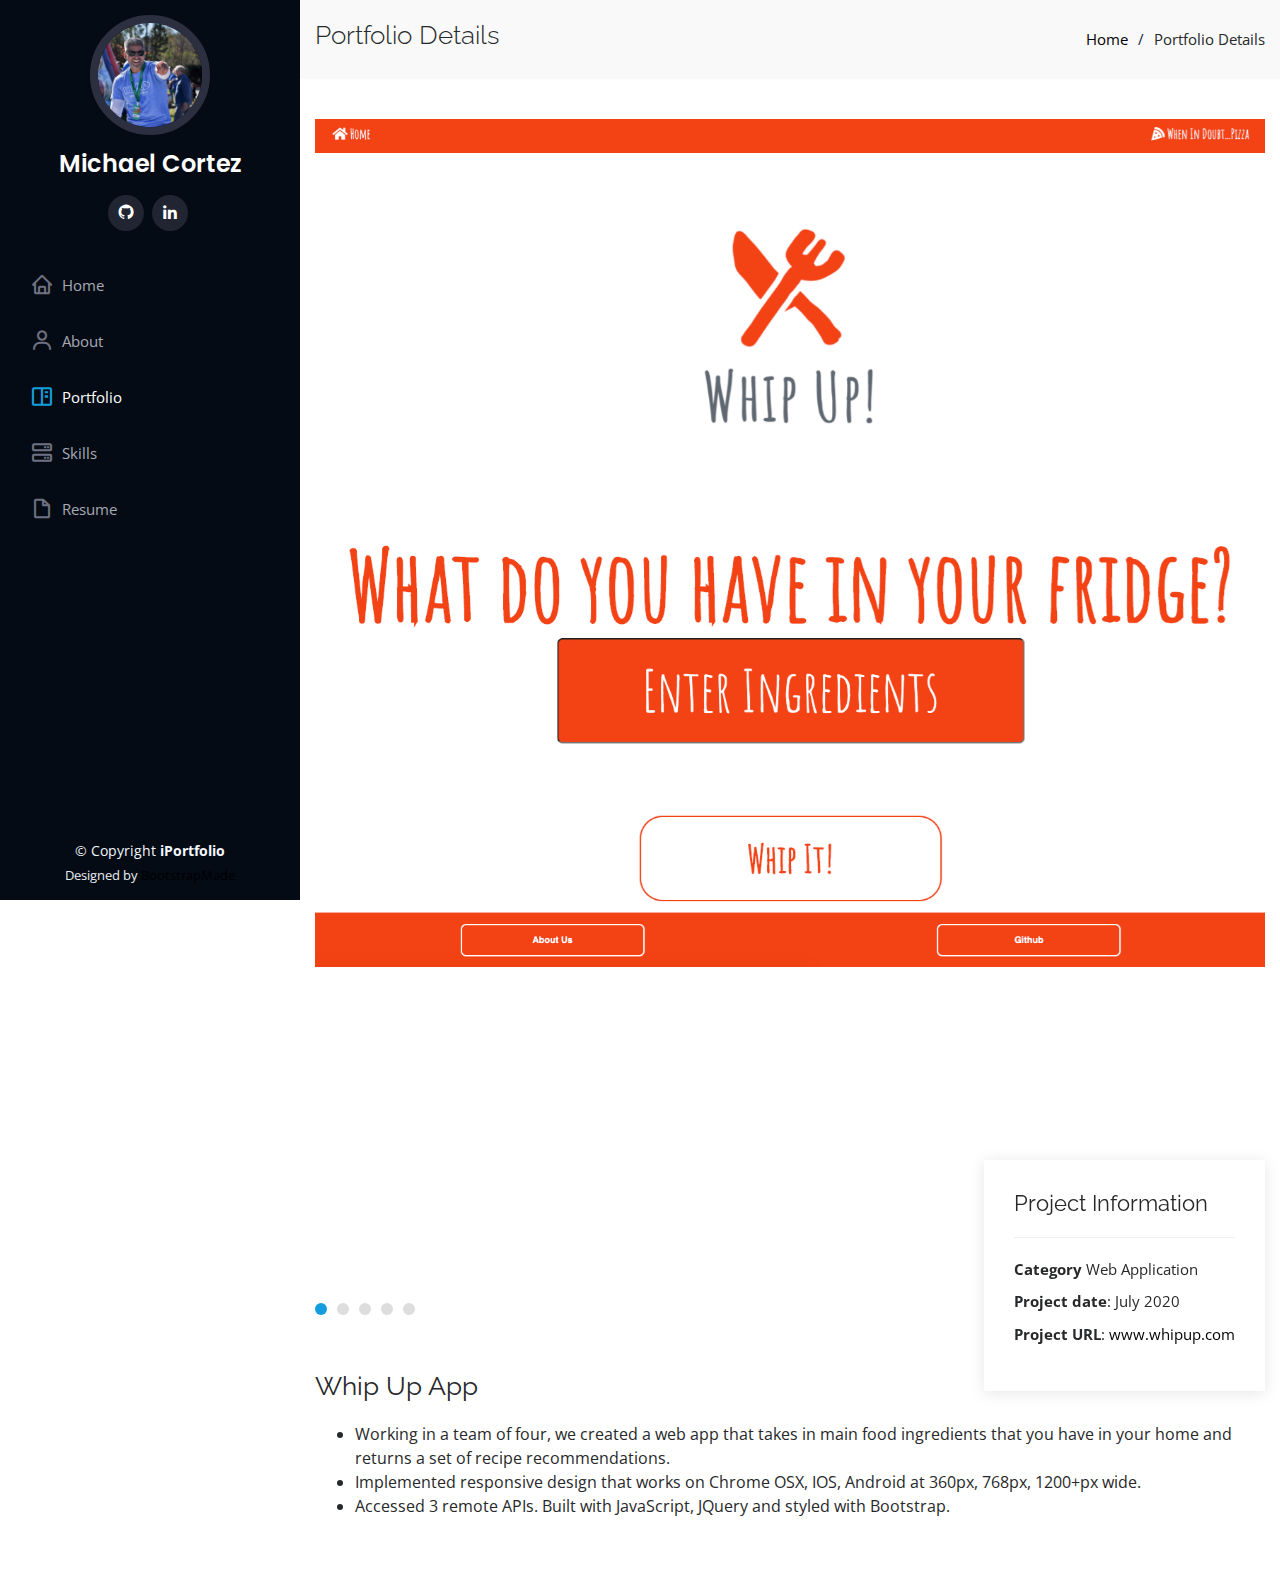
<file: portfolio-details_WhipUp.html>
<!DOCTYPE html>
<html lang="en">

<head>
  <meta charset="utf-8">
  <meta content="width=device-width, initial-scale=1.0" name="viewport">

  <title>Portfolio Details - Whip Up App</title>
  <meta content="" name="description">
  <meta content="" name="keywords">

  <!-- Favicons -->
  <link href="assets/img/portfolio/portfolio_logo.png" rel="icon">
  <link href="assets/img/portfolio/portfolio_logo.png" rel="apple-touch-icon">

  <!-- Google Fonts -->
  <link href="https://fonts.googleapis.com/css?family=Open+Sans:300,300i,400,400i,600,600i,700,700i|Raleway:300,300i,400,400i,500,500i,600,600i,700,700i|Poppins:300,300i,400,400i,500,500i,600,600i,700,700i" rel="stylesheet">

  <!-- Vendor CSS Files -->
  <link href="assets/vendor/bootstrap/css/bootstrap.min.css" rel="stylesheet">
  <link href="assets/vendor/icofont/icofont.min.css" rel="stylesheet">
  <link href="assets/vendor/boxicons/css/boxicons.min.css" rel="stylesheet">
  <link href="assets/vendor/venobox/venobox.css" rel="stylesheet">
  <link href="assets/vendor/owl.carousel/assets/owl.carousel.min.css" rel="stylesheet">
  <link href="assets/vendor/aos/aos.css" rel="stylesheet">

  <!-- Template Main CSS File -->
  <link href="assets/css/style.css" rel="stylesheet">

  <!-- =======================================================
  * Template Name: iPortfolio - v1.4.0
  * Template URL: https://bootstrapmade.com/iportfolio-bootstrap-portfolio-websites-template/
  * Author: BootstrapMade.com
  * License: https://bootstrapmade.com/license/
  ======================================================== -->
</head>

<body>

  <!-- ======= Mobile nav toggle button ======= -->
  <button type="button" class="mobile-nav-toggle d-xl-none"><i class="icofont-navigation-menu"></i></button>

  <!-- ======= Header ======= -->
  <header id="header">
    <div class="d-flex flex-column">

      <div class="profile">
        <img src="assets/img/profile_img_michael_cortez.jpg" alt="" class="img-fluid rounded-circle">
        <h1 class="text-light"><a href="index.html">Michael Cortez</a></h1>
        <div class="social-links mt-3 text-center">
          <!-- <a href="#" class="twitter"><i class="bx bxl-twitter"></i></a>
          <a href="#" class="facebook"><i class="bx bxl-facebook"></i></a>
          <a href="#" class="instagram"><i class="bx bxl-instagram"></i></a> -->
          <a href="https://github.com/cortezmb" class="google-plus"><i class="bx bxl-github"></i></a>
          <a href="https://www.linkedin.com/in/michael-cortez-boilermaker" class="linkedin"><i class="bx bxl-linkedin"></i></a>
        </div>
      </div>

      <nav class="nav-menu">
        <ul>
          <li><a href="index.html"><i class="bx bx-home"></i> <span>Home</span></a></li>
          <li><a href="#about"><i class="bx bx-user"></i> <span>About</span></a></li>
          <li class="active"><a href="#portfolio"><i class="bx bx-book-content"></i> Portfolio</a></li>
          <li><a href="#skills"><i class="bx bx-server"></i> Skills</a></li>   
          <li><a href="#resume"><i class="bx bx-file-blank"></i> <span>Resume</span></a></li>
          <!-- <li><a href="#services"><i class="bx bx-server"></i> Services</a></li>
          <li><a href="#contact"><i class="bx bx-envelope"></i> Contact</a></li> -->

        </ul>
      </nav><!-- .nav-menu -->
      <button type="button" class="mobile-nav-toggle d-xl-none"><i class="icofont-navigation-menu"></i></button>

    </div>
  </header><!-- End Header -->

  <main id="main">

    <!-- ======= Breadcrumbs ======= -->
    <section id="breadcrumbs" class="breadcrumbs">
      <div class="container">

        <div class="d-flex justify-content-between align-items-center">
          <h2>Portfolio Details</h2>
          <ol>
            <li><a href="index.html">Home</a></li>
            <li>Portfolio Details</li>
          </ol>
        </div>

      </div>
    </section><!-- End Breadcrumbs -->

    <!-- ======= Portfolio Details Section ======= -->
    <section id="portfolio-details" class="portfolio-details">
      <div class="container">

        <div class="portfolio-details-container">

          <div class="owl-carousel portfolio-details-carousel">
            <img src="assets/img/portfolio/WhipUp_Homepage.png" class="img-fluid" alt="">
            <img src="assets/img/portfolio/WhipUp_Splash.png" class="img-fluid" alt="">
            <img src="assets/img/portfolio/WhipUp_Recipe_Cards.png" class="img-fluid" alt="">
            <img src="assets/img/portfolio/WhipUp_Nutrition.png" class="img-fluid" alt="">
            <img src="assets/img/portfolio/WhipUp_AboutUs.png" class="img-fluid" alt="">
          </div>

          <div class="portfolio-info">
            <h3>Project Information</h3>
            <ul>
              <li><strong>Category</strong> Web Application</li>
              <!-- <li><strong>Client</strong>: ASU Company</li> -->
              <li><strong>Project date</strong>: July 2020</li>
              <li><strong>Project URL</strong>: <a href="https://github.com/cortezmb/teamProject">www.whipup.com</a></li>
            </ul>
          </div>

        </div>

        <div class="portfolio-description">
          <h2>Whip Up App</h2>
          <ul>
            <li>
              Working in a team of four, we created a web app that takes in main food ingredients that you have in your
              home and returns a set of recipe recommendations.
            </li>
            <li>
              Implemented responsive design that works on Chrome OSX, IOS, Android at 360px, 768px, 1200+px wide.
            </li>
            <li>
              Accessed 3 remote APIs. Built with JavaScript, JQuery and styled with Bootstrap.
            </li>
          </ul>

        </div>

      </div>
    </section><!-- End Portfolio Details Section -->

  </main><!-- End #main -->

  <!-- ======= Footer ======= -->
  <footer id="footer">
    <div class="container">
      <div class="copyright">
        &copy; Copyright <strong><span>iPortfolio</span></strong>
      </div>
      <div class="credits">
        <!-- All the links in the footer should remain intact. -->
        <!-- You can delete the links only if you purchased the pro version. -->
        <!-- Licensing information: https://bootstrapmade.com/license/ -->
        <!-- Purchase the pro version with working PHP/AJAX contact form: https://bootstrapmade.com/iportfolio-bootstrap-portfolio-websites-template/ -->
        Designed by <a href="https://bootstrapmade.com/">BootstrapMade</a>
      </div>
    </div>
  </footer><!-- End  Footer -->

  <a href="#" class="back-to-top"><i class="icofont-simple-up"></i></a>

  <!-- Vendor JS Files -->
  <script src="assets/vendor/jquery/jquery.min.js"></script>
  <script src="assets/vendor/bootstrap/js/bootstrap.bundle.min.js"></script>
  <script src="assets/vendor/jquery.easing/jquery.easing.min.js"></script>
  <script src="assets/vendor/php-email-form/validate.js"></script>
  <script src="assets/vendor/waypoints/jquery.waypoints.min.js"></script>
  <script src="assets/vendor/counterup/counterup.min.js"></script>
  <script src="assets/vendor/isotope-layout/isotope.pkgd.min.js"></script>
  <script src="assets/vendor/venobox/venobox.min.js"></script>
  <script src="assets/vendor/owl.carousel/owl.carousel.min.js"></script>
  <script src="assets/vendor/typed.js/typed.min.js"></script>
  <script src="assets/vendor/aos/aos.js"></script>

  <!-- Template Main JS File -->
  <script src="assets/js/main.js"></script>

</body>

</html>
</file>
<file: assets/vendor/venobox/venobox.css>
/* ------ venobox.css --------*/
.vbox-overlay *, .vbox-overlay *:before, .vbox-overlay *:after{
    -webkit-backface-visibility: hidden;
    -webkit-box-sizing:border-box;
    -moz-box-sizing:border-box;
    box-sizing:border-box;
}
.vbox-overlay * { 
    -webkit-backface-visibility: visible;
    backface-visibility: visible;
}
.vbox-overlay{
    display: -webkit-flex;
    display: flex;
    -webkit-flex-direction: column;
    flex-direction: column;
    -webkit-justify-content: center;
    justify-content: center;
    -webkit-align-items: center;
    align-items: center;
    position: fixed;
    left: 0;
    top: 0;
    bottom: 0;
    right: 0;
    z-index: 999999;
}

/* ----- navigation ----- */
.vbox-title{
    width: 100%;
    height: 40px;
    float: left;
    text-align: center;
    line-height: 28px;
    font-size: 12px;
    padding: 6px 50px;
    overflow: hidden;
    position: fixed;
    display: none;
    left: 0;
    z-index: 89;
}
.vbox-close{
    cursor: pointer;
    position: fixed;
    top: -1px;
    right: 0;
    width: 50px;
    height: 40px;
    padding: 6px;
    display: block;
    background-position:10px center;
    overflow: hidden;
    font-size: 24px;
    line-height: 1;
    text-align: center;
    z-index: 99;
}
.vbox-left{
    cursor: pointer;
    position: fixed;
    left: 0;
    height: 40px;
    overflow: hidden;
    line-height: 28px;
    font-size: 12px;
    z-index: 99;
    display: flex;
    align-items:center;
}
.vbox-num{
    display: inline-block;
    margin: 6px 0 6px 15px;
}
/* ----- Social share ----- */
.vbox-share{
    line-height: 28px;
    font-size: 12px;
    overflow: hidden;
    position: fixed;
    left: 0;
    z-index: 98;
    display: flex;
    align-items:center;
    justify-content: center;
    width: 100%;
    text-align: center;
}
.vbox-share svg{
    max-height: 28px;
    width: 28px;
    z-index: 10;
    margin-left: 12px;
    margin-top: 6px;
    margin-bottom: 6px;
    vertical-align: middle;
}


/* ----- navigation ARROWS ----- */
.vbox-next, .vbox-prev{
    position: fixed;
    top: 50%;
    margin-top: -15px;
    overflow: hidden;
    cursor: pointer;
    display: block;
    width: 45px;
    height: 45px;
    z-index: 99;
}
.vbox-next span, .vbox-prev span{
    position: relative;
    width: 20px;
    height: 20px;
    border: 2px solid transparent;
    border-top-color: #B6B6B6;
    border-right-color: #B6B6B6;
    text-indent: -100px;
    position: absolute;
    top: 8px;
    display: block;
}
.vbox-prev{
    left: 15px;
}
.vbox-next{
    right: 15px;
}
.vbox-prev span{
    left: 10px;
    -ms-transform: rotate(-135deg);
    -webkit-transform: rotate(-135deg);
    transform: rotate(-135deg);
}
.vbox-next span{
    -ms-transform: rotate(45deg);
    -webkit-transform: rotate(45deg);
    transform: rotate(45deg);
    right: 10px;
}
/* ------- inline window ------ */
.vbox-inline{
    width: 420px;
    height: 315px;
    height: 70vh;
    padding: 10px;
    background: #fff;
    margin: 0 auto;
    overflow: auto;
    text-align: left;
}
/* ------- Video & iFrames window ------ */
.venoframe{
    max-width: 100%;
    width: 100%;
    border: none;
    width: 100%;
    height: 260px;
    height: 70vh;
}
.venoframe.vbvid{
    height: 260px;
}
@media (min-width: 768px) {
    .venoframe, .vbox-inline{
        width: 90%;
        height: 360px;
        height: 70vh;
    }
    .venoframe.vbvid{
        width: 640px;
        height: 360px;
    }
}
@media (min-width: 992px) {
    .venoframe, .vbox-inline{
        max-width: 1200px;
        width: 80%;
        height: 540px;
        height: 70vh;
    }
    .venoframe.vbvid{
        width: 960px;
        height: 540px;
    }
}
/* 
Please do NOT edit this part! 
or at least read this note: http://i.imgur.com/7C0ws9e.gif
*/
.vbox-open{
    overflow: hidden;
}
.vbox-container{
    position: absolute;
    left: 0;
    right: 0;
    top: 0;
    bottom: 0;
    overflow-x: hidden;
    overflow-y: scroll;
    overflow-scrolling: touch;
    -webkit-overflow-scrolling: touch;
    z-index: 20;
    max-height: 100%;

}

.vbox-content{
    text-align: center;
    float: left;
    width: 100%;
    position: relative;
    overflow: hidden;
    padding: 20px 4%;
}
.vbox-container img{
    max-width: 100%;
    height: auto;
}
.vbox-figlio{
    box-shadow: 0 0 12px rgba(0,0,0,0.19), 0 6px 6px rgba(0,0,0,0.23);
    max-width: 100%;
    text-align: initial;
}
img.vbox-figlio{
    -webkit-user-select: none;
-khtml-user-select: none;
-moz-user-select: none;
-o-user-select: none;
user-select: none;
}
.vbox-content.swipe-left{
    margin-left: -200px !important;
}
.vbox-content.swipe-right{
    margin-left: 200px !important;
}
.vbox-animated{
    webkit-transition: margin 300ms ease-out;
    transition: margin 300ms ease-out;
}

/* ---------- preloader ----------
 * SPINKIT 
 * http://tobiasahlin.com/spinkit/
-------------------------------- */
.sk-double-bounce,.sk-rotating-plane{width:40px;height:40px;margin:40px auto}.sk-rotating-plane{background-color:#333;-webkit-animation:sk-rotatePlane 1.2s infinite ease-in-out;animation:sk-rotatePlane 1.2s infinite ease-in-out}@-webkit-keyframes sk-rotatePlane{0%{-webkit-transform:perspective(120px) rotateX(0) rotateY(0);transform:perspective(120px) rotateX(0) rotateY(0)}50%{-webkit-transform:perspective(120px) rotateX(-180.1deg) rotateY(0);transform:perspective(120px) rotateX(-180.1deg) rotateY(0)}100%{-webkit-transform:perspective(120px) rotateX(-180deg) rotateY(-179.9deg);transform:perspective(120px) rotateX(-180deg) rotateY(-179.9deg)}}@keyframes sk-rotatePlane{0%{-webkit-transform:perspective(120px) rotateX(0) rotateY(0);transform:perspective(120px) rotateX(0) rotateY(0)}50%{-webkit-transform:perspective(120px) rotateX(-180.1deg) rotateY(0);transform:perspective(120px) rotateX(-180.1deg) rotateY(0)}100%{-webkit-transform:perspective(120px) rotateX(-180deg) rotateY(-179.9deg);transform:perspective(120px) rotateX(-180deg) rotateY(-179.9deg)}}.sk-double-bounce{position:relative}.sk-double-bounce .sk-child{width:100%;height:100%;border-radius:50%;background-color:#333;opacity:.6;position:absolute;top:0;left:0;-webkit-animation:sk-doubleBounce 2s infinite ease-in-out;animation:sk-doubleBounce 2s infinite ease-in-out}.sk-chasing-dots .sk-child,.sk-spinner-pulse,.sk-three-bounce .sk-child{background-color:#333;border-radius:100%}.sk-double-bounce .sk-double-bounce2{-webkit-animation-delay:-1s;animation-delay:-1s}@-webkit-keyframes sk-doubleBounce{0%,100%{-webkit-transform:scale(0);transform:scale(0)}50%{-webkit-transform:scale(1);transform:scale(1)}}@keyframes sk-doubleBounce{0%,100%{-webkit-transform:scale(0);transform:scale(0)}50%{-webkit-transform:scale(1);transform:scale(1)}}.sk-wave{margin:40px auto;width:50px;height:40px;text-align:center;font-size:10px}.sk-wave .sk-rect{background-color:#333;height:100%;width:6px;display:inline-block;-webkit-animation:sk-waveStretchDelay 1.2s infinite ease-in-out;animation:sk-waveStretchDelay 1.2s infinite ease-in-out}.sk-wave .sk-rect1{-webkit-animation-delay:-1.2s;animation-delay:-1.2s}.sk-wave .sk-rect2{-webkit-animation-delay:-1.1s;animation-delay:-1.1s}.sk-wave .sk-rect3{-webkit-animation-delay:-1s;animation-delay:-1s}.sk-wave .sk-rect4{-webkit-animation-delay:-.9s;animation-delay:-.9s}.sk-wave .sk-rect5{-webkit-animation-delay:-.8s;animation-delay:-.8s}@-webkit-keyframes sk-waveStretchDelay{0%,100%,40%{-webkit-transform:scaleY(.4);transform:scaleY(.4)}20%{-webkit-transform:scaleY(1);transform:scaleY(1)}}@keyframes sk-waveStretchDelay{0%,100%,40%{-webkit-transform:scaleY(.4);transform:scaleY(.4)}20%{-webkit-transform:scaleY(1);transform:scaleY(1)}}.sk-wandering-cubes{margin:40px auto;width:40px;height:40px;position:relative}.sk-wandering-cubes .sk-cube{background-color:#333;width:10px;height:10px;position:absolute;top:0;left:0;-webkit-animation:sk-wanderingCube 1.8s ease-in-out -1.8s infinite both;animation:sk-wanderingCube 1.8s ease-in-out -1.8s infinite both}.sk-chasing-dots,.sk-spinner-pulse{width:40px;height:40px;margin:40px auto}.sk-wandering-cubes .sk-cube2{-webkit-animation-delay:-.9s;animation-delay:-.9s}@-webkit-keyframes sk-wanderingCube{0%{-webkit-transform:rotate(0);transform:rotate(0)}25%{-webkit-transform:translateX(30px) rotate(-90deg) scale(.5);transform:translateX(30px) rotate(-90deg) scale(.5)}50%{-webkit-transform:translateX(30px) translateY(30px) rotate(-179deg);transform:translateX(30px) translateY(30px) rotate(-179deg)}50.1%{-webkit-transform:translateX(30px) translateY(30px) rotate(-180deg);transform:translateX(30px) translateY(30px) rotate(-180deg)}75%{-webkit-transform:translateX(0) translateY(30px) rotate(-270deg) scale(.5);transform:translateX(0) translateY(30px) rotate(-270deg) scale(.5)}100%{-webkit-transform:rotate(-360deg);transform:rotate(-360deg)}}@keyframes sk-wanderingCube{0%{-webkit-transform:rotate(0);transform:rotate(0)}25%{-webkit-transform:translateX(30px) rotate(-90deg) scale(.5);transform:translateX(30px) rotate(-90deg) scale(.5)}50%{-webkit-transform:translateX(30px) translateY(30px) rotate(-179deg);transform:translateX(30px) translateY(30px) rotate(-179deg)}50.1%{-webkit-transform:translateX(30px) translateY(30px) rotate(-180deg);transform:translateX(30px) translateY(30px) rotate(-180deg)}75%{-webkit-transform:translateX(0) translateY(30px) rotate(-270deg) scale(.5);transform:translateX(0) translateY(30px) rotate(-270deg) scale(.5)}100%{-webkit-transform:rotate(-360deg);transform:rotate(-360deg)}}.sk-spinner-pulse{-webkit-animation:sk-pulseScaleOut 1s infinite ease-in-out;animation:sk-pulseScaleOut 1s infinite ease-in-out}@-webkit-keyframes sk-pulseScaleOut{0%{-webkit-transform:scale(0);transform:scale(0)}100%{-webkit-transform:scale(1);transform:scale(1);opacity:0}}@keyframes sk-pulseScaleOut{0%{-webkit-transform:scale(0);transform:scale(0)}100%{-webkit-transform:scale(1);transform:scale(1);opacity:0}}.sk-chasing-dots{position:relative;text-align:center;-webkit-animation:sk-chasingDotsRotate 2s infinite linear;animation:sk-chasingDotsRotate 2s infinite linear}.sk-chasing-dots .sk-child{width:60%;height:60%;display:inline-block;position:absolute;top:0;-webkit-animation:sk-chasingDotsBounce 2s infinite ease-in-out;animation:sk-chasingDotsBounce 2s infinite ease-in-out}.sk-chasing-dots .sk-dot2{top:auto;bottom:0;-webkit-animation-delay:-1s;animation-delay:-1s}@-webkit-keyframes sk-chasingDotsRotate{100%{-webkit-transform:rotate(360deg);transform:rotate(360deg)}}@keyframes sk-chasingDotsRotate{100%{-webkit-transform:rotate(360deg);transform:rotate(360deg)}}@-webkit-keyframes sk-chasingDotsBounce{0%,100%{-webkit-transform:scale(0);transform:scale(0)}50%{-webkit-transform:scale(1);transform:scale(1)}}@keyframes sk-chasingDotsBounce{0%,100%{-webkit-transform:scale(0);transform:scale(0)}50%{-webkit-transform:scale(1);transform:scale(1)}}.sk-three-bounce{margin:40px auto;width:80px;text-align:center}.sk-three-bounce .sk-child{width:20px;height:20px;display:inline-block;-webkit-animation:sk-three-bounce 1.4s ease-in-out 0s infinite both;animation:sk-three-bounce 1.4s ease-in-out 0s infinite both}.sk-circle .sk-child:before,.sk-fading-circle .sk-circle:before{display:block;border-radius:100%;content:'';background-color:#333}.sk-three-bounce .sk-bounce1{-webkit-animation-delay:-.32s;animation-delay:-.32s}.sk-three-bounce .sk-bounce2{-webkit-animation-delay:-.16s;animation-delay:-.16s}@-webkit-keyframes sk-three-bounce{0%,100%,80%{-webkit-transform:scale(0);transform:scale(0)}40%{-webkit-transform:scale(1);transform:scale(1)}}@keyframes sk-three-bounce{0%,100%,80%{-webkit-transform:scale(0);transform:scale(0)}40%{-webkit-transform:scale(1);transform:scale(1)}}.sk-circle{margin:40px auto;width:40px;height:40px;position:relative}.sk-circle .sk-child{width:100%;height:100%;position:absolute;left:0;top:0}.sk-circle .sk-child:before{margin:0 auto;width:15%;height:15%;-webkit-animation:sk-circleBounceDelay 1.2s infinite ease-in-out both;animation:sk-circleBounceDelay 1.2s infinite ease-in-out both}.sk-circle .sk-circle2{-webkit-transform:rotate(30deg);-ms-transform:rotate(30deg);transform:rotate(30deg)}.sk-circle .sk-circle3{-webkit-transform:rotate(60deg);-ms-transform:rotate(60deg);transform:rotate(60deg)}.sk-circle .sk-circle4{-webkit-transform:rotate(90deg);-ms-transform:rotate(90deg);transform:rotate(90deg)}.sk-circle .sk-circle5{-webkit-transform:rotate(120deg);-ms-transform:rotate(120deg);transform:rotate(120deg)}.sk-circle .sk-circle6{-webkit-transform:rotate(150deg);-ms-transform:rotate(150deg);transform:rotate(150deg)}.sk-circle .sk-circle7{-webkit-transform:rotate(180deg);-ms-transform:rotate(180deg);transform:rotate(180deg)}.sk-circle .sk-circle8{-webkit-transform:rotate(210deg);-ms-transform:rotate(210deg);transform:rotate(210deg)}.sk-circle .sk-circle9{-webkit-transform:rotate(240deg);-ms-transform:rotate(240deg);transform:rotate(240deg)}.sk-circle .sk-circle10{-webkit-transform:rotate(270deg);-ms-transform:rotate(270deg);transform:rotate(270deg)}.sk-circle .sk-circle11{-webkit-transform:rotate(300deg);-ms-transform:rotate(300deg);transform:rotate(300deg)}.sk-circle .sk-circle12{-webkit-transform:rotate(330deg);-ms-transform:rotate(330deg);transform:rotate(330deg)}.sk-circle .sk-circle2:before{-webkit-animation-delay:-1.1s;animation-delay:-1.1s}.sk-circle .sk-circle3:before{-webkit-animation-delay:-1s;animation-delay:-1s}.sk-circle .sk-circle4:before{-webkit-animation-delay:-.9s;animation-delay:-.9s}.sk-circle .sk-circle5:before{-webkit-animation-delay:-.8s;animation-delay:-.8s}.sk-circle .sk-circle6:before{-webkit-animation-delay:-.7s;animation-delay:-.7s}.sk-circle .sk-circle7:before{-webkit-animation-delay:-.6s;animation-delay:-.6s}.sk-circle .sk-circle8:before{-webkit-animation-delay:-.5s;animation-delay:-.5s}.sk-circle .sk-circle9:before{-webkit-animation-delay:-.4s;animation-delay:-.4s}.sk-circle .sk-circle10:before{-webkit-animation-delay:-.3s;animation-delay:-.3s}.sk-circle .sk-circle11:before{-webkit-animation-delay:-.2s;animation-delay:-.2s}.sk-circle .sk-circle12:before{-webkit-animation-delay:-.1s;animation-delay:-.1s}@-webkit-keyframes sk-circleBounceDelay{0%,100%,80%{-webkit-transform:scale(0);transform:scale(0)}40%{-webkit-transform:scale(1);transform:scale(1)}}@keyframes sk-circleBounceDelay{0%,100%,80%{-webkit-transform:scale(0);transform:scale(0)}40%{-webkit-transform:scale(1);transform:scale(1)}}.sk-cube-grid{width:40px;height:40px;margin:40px auto}.sk-cube-grid .sk-cube{width:33.33%;height:33.33%;background-color:#333;float:left;-webkit-animation:sk-cubeGridScaleDelay 1.3s infinite ease-in-out;animation:sk-cubeGridScaleDelay 1.3s infinite ease-in-out}.sk-cube-grid .sk-cube1{-webkit-animation-delay:.2s;animation-delay:.2s}.sk-cube-grid .sk-cube2{-webkit-animation-delay:.3s;animation-delay:.3s}.sk-cube-grid .sk-cube3{-webkit-animation-delay:.4s;animation-delay:.4s}.sk-cube-grid .sk-cube4{-webkit-animation-delay:.1s;animation-delay:.1s}.sk-cube-grid .sk-cube5{-webkit-animation-delay:.2s;animation-delay:.2s}.sk-cube-grid .sk-cube6{-webkit-animation-delay:.3s;animation-delay:.3s}.sk-cube-grid .sk-cube7{-webkit-animation-delay:0ms;animation-delay:0ms}.sk-cube-grid .sk-cube8{-webkit-animation-delay:.1s;animation-delay:.1s}.sk-cube-grid .sk-cube9{-webkit-animation-delay:.2s;animation-delay:.2s}@-webkit-keyframes sk-cubeGridScaleDelay{0%,100%,70%{-webkit-transform:scale3D(1,1,1);transform:scale3D(1,1,1)}35%{-webkit-transform:scale3D(0,0,1);transform:scale3D(0,0,1)}}@keyframes sk-cubeGridScaleDelay{0%,100%,70%{-webkit-transform:scale3D(1,1,1);transform:scale3D(1,1,1)}35%{-webkit-transform:scale3D(0,0,1);transform:scale3D(0,0,1)}}.sk-fading-circle{margin:40px auto;width:40px;height:40px;position:relative}.sk-fading-circle .sk-circle{width:100%;height:100%;position:absolute;left:0;top:0}.sk-fading-circle .sk-circle:before{margin:0 auto;width:15%;height:15%;-webkit-animation:sk-circleFadeDelay 1.2s infinite ease-in-out both;animation:sk-circleFadeDelay 1.2s infinite ease-in-out both}.sk-fading-circle .sk-circle2{-webkit-transform:rotate(30deg);-ms-transform:rotate(30deg);transform:rotate(30deg)}.sk-fading-circle .sk-circle3{-webkit-transform:rotate(60deg);-ms-transform:rotate(60deg);transform:rotate(60deg)}.sk-fading-circle .sk-circle4{-webkit-transform:rotate(90deg);-ms-transform:rotate(90deg);transform:rotate(90deg)}.sk-fading-circle .sk-circle5{-webkit-transform:rotate(120deg);-ms-transform:rotate(120deg);transform:rotate(120deg)}.sk-fading-circle .sk-circle6{-webkit-transform:rotate(150deg);-ms-transform:rotate(150deg);transform:rotate(150deg)}.sk-fading-circle .sk-circle7{-webkit-transform:rotate(180deg);-ms-transform:rotate(180deg);transform:rotate(180deg)}.sk-fading-circle .sk-circle8{-webkit-transform:rotate(210deg);-ms-transform:rotate(210deg);transform:rotate(210deg)}.sk-fading-circle .sk-circle9{-webkit-transform:rotate(240deg);-ms-transform:rotate(240deg);transform:rotate(240deg)}.sk-fading-circle .sk-circle10{-webkit-transform:rotate(270deg);-ms-transform:rotate(270deg);transform:rotate(270deg)}.sk-fading-circle .sk-circle11{-webkit-transform:rotate(300deg);-ms-transform:rotate(300deg);transform:rotate(300deg)}.sk-fading-circle .sk-circle12{-webkit-transform:rotate(330deg);-ms-transform:rotate(330deg);transform:rotate(330deg)}.sk-fading-circle .sk-circle2:before{-webkit-animation-delay:-1.1s;animation-delay:-1.1s}.sk-fading-circle .sk-circle3:before{-webkit-animation-delay:-1s;animation-delay:-1s}.sk-fading-circle .sk-circle4:before{-webkit-animation-delay:-.9s;animation-delay:-.9s}.sk-fading-circle .sk-circle5:before{-webkit-animation-delay:-.8s;animation-delay:-.8s}.sk-fading-circle .sk-circle6:before{-webkit-animation-delay:-.7s;animation-delay:-.7s}.sk-fading-circle .sk-circle7:before{-webkit-animation-delay:-.6s;animation-delay:-.6s}.sk-fading-circle .sk-circle8:before{-webkit-animation-delay:-.5s;animation-delay:-.5s}.sk-fading-circle .sk-circle9:before{-webkit-animation-delay:-.4s;animation-delay:-.4s}.sk-fading-circle .sk-circle10:before{-webkit-animation-delay:-.3s;animation-delay:-.3s}.sk-fading-circle .sk-circle11:before{-webkit-animation-delay:-.2s;animation-delay:-.2s}.sk-fading-circle .sk-circle12:before{-webkit-animation-delay:-.1s;animation-delay:-.1s}@-webkit-keyframes sk-circleFadeDelay{0%,100%,39%{opacity:0}40%{opacity:1}}@keyframes sk-circleFadeDelay{0%,100%,39%{opacity:0}40%{opacity:1}}.sk-folding-cube{margin:40px auto;width:40px;height:40px;position:relative;-webkit-transform:rotateZ(45deg);transform:rotateZ(45deg)}.sk-folding-cube .sk-cube{float:left;width:50%;height:50%;position:relative;-webkit-transform:scale(1.1);-ms-transform:scale(1.1);transform:scale(1.1)}.sk-folding-cube .sk-cube:before{content:'';position:absolute;top:0;left:0;width:100%;height:100%;background-color:#333;-webkit-animation:sk-foldCubeAngle 2.4s infinite linear both;animation:sk-foldCubeAngle 2.4s infinite linear both;-webkit-transform-origin:100% 100%;-ms-transform-origin:100% 100%;transform-origin:100% 100%}.sk-folding-cube .sk-cube2{-webkit-transform:scale(1.1) rotateZ(90deg);transform:scale(1.1) rotateZ(90deg)}.sk-folding-cube .sk-cube3{-webkit-transform:scale(1.1) rotateZ(180deg);transform:scale(1.1) rotateZ(180deg)}.sk-folding-cube .sk-cube4{-webkit-transform:scale(1.1) rotateZ(270deg);transform:scale(1.1) rotateZ(270deg)}.sk-folding-cube .sk-cube2:before{-webkit-animation-delay:.3s;animation-delay:.3s}.sk-folding-cube .sk-cube3:before{-webkit-animation-delay:.6s;animation-delay:.6s}.sk-folding-cube .sk-cube4:before{-webkit-animation-delay:.9s;animation-delay:.9s}@-webkit-keyframes sk-foldCubeAngle{0%,10%{-webkit-transform:perspective(140px) rotateX(-180deg);transform:perspective(140px) rotateX(-180deg);opacity:0}25%,75%{-webkit-transform:perspective(140px) rotateX(0);transform:perspective(140px) rotateX(0);opacity:1}100%,90%{-webkit-transform:perspective(140px) rotateY(180deg);transform:perspective(140px) rotateY(180deg);opacity:0}}@keyframes sk-foldCubeAngle{0%,10%{-webkit-transform:perspective(140px) rotateX(-180deg);transform:perspective(140px) rotateX(-180deg);opacity:0}25%,75%{-webkit-transform:perspective(140px) rotateX(0);transform:perspective(140px) rotateX(0);opacity:1}100%,90%{-webkit-transform:perspective(140px) rotateY(180deg);transform:perspective(140px) rotateY(180deg);opacity:0}}
</file>
<file: assets/css/style.css>
/**
* Template Name: iPortfolio - v1.4.0
* Template URL: https://bootstrapmade.com/iportfolio-bootstrap-portfolio-websites-template/
* Author: BootstrapMade.com
* License: https://bootstrapmade.com/license/
*/

/*--------------------------------------------------------------
# General
--------------------------------------------------------------*/
body {
  font-family: "Open Sans", sans-serif;
  color: #272829;
}

a {
  /* color: #149ddd; */
  color: black;
}

a:hover {
  color: #37b3ed;
  text-decoration: none;
}

h1, h2, h3, h4, h5, h6 {
  font-family: "Raleway", sans-serif;
}

/*--------------------------------------------------------------
# Back to top button
--------------------------------------------------------------*/
.back-to-top {
  position: fixed;
  display: none;
  width: 40px;
  height: 40px;
  border-radius: 50px;
  right: 15px;
  bottom: 15px;
  background: #149ddd;
  color: #fff;
  transition: display 0.5s ease-in-out;
  z-index: 99999;
}

.back-to-top i {
  font-size: 24px;
  position: absolute;
  top: 7px;
  left: 8px;
}

.back-to-top:hover {
  color: #fff;
  background: #2eafec;
  transition: background 0.2s ease-in-out;
}

/*--------------------------------------------------------------
# Header
--------------------------------------------------------------*/
#header {
  position: fixed;
  top: 0;
  left: 0;
  bottom: 0;
  width: 300px;
  transition: all ease-in-out 0.5s;
  z-index: 9997;
  transition: all 0.5s;
  padding: 0 15px;
  background: #040b14;
  overflow-y: auto;
}

#header .profile img {
  margin: 15px auto;
  display: block;
  width: 120px;
  border: 8px solid #2c2f3f;
}

#header .profile h1 {
  font-size: 24px;
  margin: 0;
  padding: 0;
  font-weight: 600;
  -moz-text-align-last: center;
  text-align-last: center;
  font-family: "Poppins", sans-serif;
}

#header .profile h1 a, #header .profile h1 a:hover {
  color: #fff;
  text-decoration: none;
}

#header .profile .social-links a {
  font-size: 18px;
  display: inline-block;
  background: #212431;
  color: #fff;
  line-height: 1;
  padding: 8px 0;
  margin-right: 4px;
  border-radius: 50%;
  text-align: center;
  width: 36px;
  height: 36px;
  transition: 0.3s;
}

#header .profile .social-links a:hover {
  background: #149ddd;
  color: #fff;
  text-decoration: none;
}

#main {
  margin-left: 300px;
}

@media (max-width: 1199px) {
  #header {
    left: -300px;
  }
  #main {
    margin-left: 0;
  }
}

/*--------------------------------------------------------------
# Navigation Menu
--------------------------------------------------------------*/
/* Desktop Navigation */
.nav-menu {
  padding-top: 30px;
}

.nav-menu * {
  margin: 0;
  padding: 0;
  list-style: none;
}

.nav-menu > ul > li {
  position: relative;
  white-space: nowrap;
}

.nav-menu a {
  display: flex;
  align-items: center;
  color: #a8a9b4;
  padding: 12px 15px;
  margin-bottom: 8px;
  transition: 0.3s;
  font-size: 15px;
}

.nav-menu a i {
  font-size: 24px;
  padding-right: 8px;
  color: #6f7180;
}

.nav-menu a:hover, .nav-menu .active > a, .nav-menu li:hover > a {
  text-decoration: none;
  color: #fff;
}

.nav-menu a:hover i, .nav-menu .active > a i, .nav-menu li:hover > a i {
  color: #149ddd;
}

/* Mobile Navigation */
.mobile-nav-toggle {
  position: fixed;
  right: 15px;
  top: 15px;
  z-index: 9998;
  border: 0;
  background: none;
  font-size: 24px;
  transition: all 0.4s;
  outline: none !important;
  line-height: 1;
  cursor: pointer;
  text-align: right;
}

.mobile-nav-toggle i {
  color: #149ddd;
}

.mobile-nav-active {
  overflow: hidden;
}

.mobile-nav-active #header {
  left: 0;
}

.mobile-nav-active .mobile-nav-toggle i {
  color: #fff;
}

/*--------------------------------------------------------------
# Hero Section
--------------------------------------------------------------*/
#hero {
  width: 100%;
  height: 100vh;
  background: url("../img/profile_img_michael_cortez.jpg") top center;
  background-size: cover;
}

#hero:before {
  content: "";
  background: rgba(5, 13, 24, 0.3);
  position: absolute;
  bottom: 0;
  top: 0;
  left: 0;
  right: 0;
  z-index: 1;
}

#hero .hero-container {
  position: relative;
  z-index: 2;
  min-width: 300px;
}

#hero h1 {
  margin: 0 0 10px 0;
  font-size: 64px;
  font-weight: 700;
  line-height: 56px;
  color: #fff;
}

#hero p {
  color: #fff;
  margin-bottom: 50px;
  font-size: 26px;
  font-family: "Poppins", sans-serif;
}

#hero p span {
  color: #fff;
  padding-bottom: 4px;
  letter-spacing: 1px;
  border-bottom: 3px solid #149ddd;
}

@media (min-width: 1024px) {
  #hero {
    background-attachment: fixed;
  }
}

@media (max-width: 768px) {
  #hero h1 {
    font-size: 28px;
    line-height: 36px;
  }
  #hero h2 {
    font-size: 18px;
    line-height: 24px;
    margin-bottom: 30px;
  }
}

/*--------------------------------------------------------------
# Sections General
--------------------------------------------------------------*/
section {
  padding: 60px 0;
  overflow: hidden;
}

.section-bg {
  background: #f5f8fd;
}

.section-title {
  padding-bottom: 30px;
}

.section-title h2 {
  font-size: 32px;
  font-weight: bold;
  margin-bottom: 20px;
  padding-bottom: 20px;
  position: relative;
  color: #173b6c;
}

.section-title h2::after {
  content: '';
  position: absolute;
  display: block;
  width: 50px;
  height: 3px;
  background: #149ddd;
  bottom: 0;
  left: 0;
}

.section-title p {
  margin-bottom: 0;
}

/*--------------------------------------------------------------
# About
--------------------------------------------------------------*/
.about .content h3 {
  font-weight: 700;
  font-size: 26px;
  color: #173b6c;
}

.about .content ul {
  list-style: none;
  padding: 0;
}

.about .content ul li {
  padding-bottom: 10px;
}

.about .content ul i {
  font-size: 20px;
  padding-right: 2px;
  color: #149ddd;
}

.about .content p:last-child {
  margin-bottom: 0;
}

/*--------------------------------------------------------------
# Facts
--------------------------------------------------------------*/
.facts {
  padding-bottom: 30px;
}

.facts .count-box {
  padding: 30px;
  width: 100%;
}

.facts .count-box i {
  display: block;
  font-size: 44px;
  color: #149ddd;
  float: left;
}

.facts .count-box span {
  font-size: 48px;
  line-height: 40px;
  display: block;
  font-weight: 700;
  color: #050d18;
  margin-left: 60px;
}

.facts .count-box p {
  padding: 15px 0 0 0;
  margin: 0 0 0 60px;
  font-family: "Raleway", sans-serif;
  font-size: 14px;
  color: #122f57;
}

.facts .count-box a {
  font-weight: 600;
  display: block;
  margin-top: 20px;
  color: #122f57;
  font-size: 15px;
  font-family: "Poppins", sans-serif;
  transition: ease-in-out 0.3s;
}

.facts .count-box a:hover {
  color: #1f5297;
}

/*--------------------------------------------------------------
# Akills
--------------------------------------------------------------*/
.skills .progress {
  height: 50px;
  display: block;
  background: none;
}

.skills .progress .skill {
  padding: 10px 0;
  margin: 0 0 6px 0;
  text-transform: uppercase;
  display: block;
  font-weight: 600;
  font-family: "Poppins", sans-serif;
  color: #050d18;
}

.skills .progress .skill .val {
  float: right;
  font-style: normal;
}

.skills .progress-bar-wrap {
  background: #dce8f8;
}

.skills .progress-bar {
  width: 1px;
  height: 10px;
  transition: .9s;
  background-color: #149ddd;
}

/*--------------------------------------------------------------
# Resume
--------------------------------------------------------------*/
.resume .resume-title {
  font-size: 26px;
  font-weight: 700;
  margin-top: 20px;
  margin-bottom: 20px;
  color: #050d18;
}

.resume .resume-item {
  padding: 0 0 20px 20px;
  margin-top: -2px;
  border-left: 2px solid #1f5297;
  position: relative;
}

.resume .resume-item h4 {
  line-height: 18px;
  font-size: 18px;
  font-weight: 600;
  text-transform: uppercase;
  font-family: "Poppins", sans-serif;
  color: #050d18;
  margin-bottom: 10px;
}

.resume .resume-item h5 {
  font-size: 16px;
  background: #e4edf9;
  padding: 5px 15px;
  display: inline-block;
  font-weight: 600;
  margin-bottom: 10px;
}

.resume .resume-item ul {
  padding-left: 20px;
}

.resume .resume-item ul li {
  padding-bottom: 10px;
}

.resume .resume-item:last-child {
  padding-bottom: 0;
}

.resume .resume-item::before {
  content: "";
  position: absolute;
  width: 16px;
  height: 16px;
  border-radius: 50px;
  left: -9px;
  top: 0;
  background: #fff;
  border: 2px solid #1f5297;
}

/*--------------------------------------------------------------
# Portfolio
--------------------------------------------------------------*/
.portfolio .portfolio-item {
  margin-bottom: 30px;
}

.portfolio #portfolio-flters {
  padding: 0;
  margin: 0 auto 35px auto;
  list-style: none;
  text-align: center;
  background: #fff;
  border-radius: 50px;
  padding: 2px 15px;
}

.portfolio #portfolio-flters li {
  cursor: pointer;
  display: inline-block;
  padding: 10px 15px 8px 15px;
  font-size: 14px;
  font-weight: 600;
  line-height: 1;
  text-transform: uppercase;
  color: #272829;
  margin-bottom: 5px;
  transition: all 0.3s ease-in-out;
}

.portfolio #portfolio-flters li:hover, .portfolio #portfolio-flters li.filter-active {
  color: #149ddd;
}

.portfolio #portfolio-flters li:last-child {
  margin-right: 0;
}

.portfolio .portfolio-wrap {
  transition: 0.3s;
  position: relative;
  overflow: hidden;
  z-index: 1;
}

.portfolio .portfolio-wrap::before {
  content: "";
  background: rgba(255, 255, 255, 0.5);
  position: absolute;
  left: 0;
  right: 0;
  top: 0;
  bottom: 0;
  transition: all ease-in-out 0.3s;
  z-index: 2;
  opacity: 0;
}

.portfolio .portfolio-wrap .portfolio-links {
  opacity: 1;
  left: 0;
  right: 0;
  bottom: -60px;
  z-index: 3;
  position: absolute;
  transition: all ease-in-out 0.3s;
  display: flex;
  justify-content: center;
}

.portfolio .portfolio-wrap .portfolio-links a {
  color: #fff;
  font-size: 28px;
  text-align: center;
  background: rgba(20, 157, 221, 0.75);
  transition: 0.3s;
  width: 50%;
}

.portfolio .portfolio-wrap .portfolio-links a:hover {
  background: rgba(20, 157, 221, 0.95);
}

.portfolio .portfolio-wrap .portfolio-links a + a {
  border-left: 1px solid #37b3ed;
}

.portfolio .portfolio-wrap:hover::before {
  top: 0;
  left: 0;
  right: 0;
  bottom: 0;
  opacity: 1;
}

.portfolio .portfolio-wrap:hover .portfolio-links {
  opacity: 1;
  bottom: 0;
}

/*--------------------------------------------------------------
# Services
--------------------------------------------------------------*/
.services .icon-box {
  margin-bottom: 20px;
}

.services .icon {
  float: left;
  display: flex;
  align-items: center;
  justify-content: center;
  width: 54px;
  height: 54px;
  background: #149ddd;
  border-radius: 50%;
  transition: 0.5s;
  border: 1px solid #149ddd;
}

.services .icon i {
  color: #fff;
  font-size: 24px;
}

.services .icon-box:hover .icon {
  background: #fff;
}

.services .icon-box:hover .icon i {
  color: #149ddd;
}

.services .title {
  margin-left: 80px;
  font-weight: 700;
  margin-bottom: 15px;
  font-size: 18px;
}

.services .title a {
  color: #343a40;
}

.services .title a:hover {
  color: #149ddd;
}

.services .description {
  margin-left: 80px;
  line-height: 24px;
  font-size: 14px;
}

/*--------------------------------------------------------------
# Testimonials
--------------------------------------------------------------*/
.testimonials .testimonial-item {
  box-sizing: content-box;
  text-align: center;
  min-height: 320px;
}

.testimonials .testimonial-item .testimonial-img {
  width: 90px;
  border-radius: 50%;
  margin: 0 auto;
}

.testimonials .testimonial-item h3 {
  font-size: 18px;
  font-weight: bold;
  margin: 10px 0 5px 0;
  color: #111;
}

.testimonials .testimonial-item h4 {
  font-size: 14px;
  color: #999;
  margin: 0;
}

.testimonials .testimonial-item .quote-icon-left, .testimonials .testimonial-item .quote-icon-right {
  color: #c3e8fa;
  font-size: 26px;
}

.testimonials .testimonial-item .quote-icon-left {
  display: inline-block;
  left: -5px;
  position: relative;
}

.testimonials .testimonial-item .quote-icon-right {
  display: inline-block;
  right: -5px;
  position: relative;
  top: 10px;
}

.testimonials .testimonial-item p {
  font-style: italic;
  margin: 0 15px 15px 15px;
  padding: 20px;
  background: #fff;
  position: relative;
  margin-bottom: 35px;
  border-radius: 6px;
  box-shadow: 0px 2px 15px rgba(0, 0, 0, 0.1);
}

.testimonials .testimonial-item p::after {
  content: "";
  width: 0;
  height: 0;
  border-top: 20px solid #fff;
  border-right: 20px solid transparent;
  border-left: 20px solid transparent;
  position: absolute;
  bottom: -20px;
  left: calc(50% - 20px);
}

.testimonials .owl-nav, .testimonials .owl-dots {
  margin-top: 5px;
  text-align: center;
}

.testimonials .owl-dot {
  display: inline-block;
  margin: 0 5px;
  width: 12px;
  height: 12px;
  border-radius: 50%;
  background-color: #ddd !important;
}

.testimonials .owl-dot.active {
  background-color: #149ddd !important;
}

@media (max-width: 767px) {
  .testimonials {
    margin: 30px 10px;
  }
}

/*--------------------------------------------------------------
# Contact
--------------------------------------------------------------*/
.contact {
  padding-bottom: 130px;
}

.contact .info {
  padding: 30px;
  background: #fff;
  width: 100%;
  box-shadow: 0 0 24px 0 rgba(0, 0, 0, 0.12);
}

.contact .info i {
  font-size: 20px;
  color: #149ddd;
  float: left;
  width: 44px;
  height: 44px;
  background: #dff3fc;
  display: flex;
  justify-content: center;
  align-items: center;
  border-radius: 50px;
  transition: all 0.3s ease-in-out;
}

.contact .info h4 {
  padding: 0 0 0 60px;
  font-size: 22px;
  font-weight: 600;
  margin-bottom: 5px;
  color: #050d18;
}

.contact .info p {
  padding: 0 0 10px 60px;
  margin-bottom: 20px;
  font-size: 14px;
  color: #173b6c;
}

.contact .info .email p {
  padding-top: 5px;
}

.contact .info .social-links {
  padding-left: 60px;
}

.contact .info .social-links a {
  font-size: 18px;
  display: inline-block;
  background: #333;
  color: #fff;
  line-height: 1;
  padding: 8px 0;
  border-radius: 50%;
  text-align: center;
  width: 36px;
  height: 36px;
  transition: 0.3s;
  margin-right: 10px;
}

.contact .info .social-links a:hover {
  background: #149ddd;
  color: #fff;
}

.contact .info .email:hover i, .contact .info .address:hover i, .contact .info .phone:hover i {
  background: #149ddd;
  color: #fff;
}

.contact .php-email-form {
  width: 100%;
  padding: 30px;
  background: #fff;
  box-shadow: 0 0 24px 0 rgba(0, 0, 0, 0.12);
}

.contact .php-email-form .form-group {
  padding-bottom: 8px;
}

.contact .php-email-form .validate {
  display: none;
  color: red;
  margin: 0 0 15px 0;
  font-weight: 400;
  font-size: 13px;
}

.contact .php-email-form .error-message {
  display: none;
  color: #fff;
  background: #ed3c0d;
  text-align: left;
  padding: 15px;
  font-weight: 600;
}

.contact .php-email-form .error-message br + br {
  margin-top: 25px;
}

.contact .php-email-form .sent-message {
  display: none;
  color: #fff;
  background: #18d26e;
  text-align: center;
  padding: 15px;
  font-weight: 600;
}

.contact .php-email-form .loading {
  display: none;
  background: #fff;
  text-align: center;
  padding: 15px;
}

.contact .php-email-form .loading:before {
  content: "";
  display: inline-block;
  border-radius: 50%;
  width: 24px;
  height: 24px;
  margin: 0 10px -6px 0;
  border: 3px solid #18d26e;
  border-top-color: #eee;
  -webkit-animation: animate-loading 1s linear infinite;
  animation: animate-loading 1s linear infinite;
}

.contact .php-email-form input, .contact .php-email-form textarea {
  border-radius: 0;
  box-shadow: none;
  font-size: 14px;
}

.contact .php-email-form input {
  height: 44px;
}

.contact .php-email-form textarea {
  padding: 10px 12px;
}

.contact .php-email-form button[type="submit"] {
  background: #149ddd;
  border: 0;
  padding: 10px 24px;
  color: #fff;
  transition: 0.4s;
  border-radius: 4px;
}

.contact .php-email-form button[type="submit"]:hover {
  background: #37b3ed;
}

@-webkit-keyframes animate-loading {
  0% {
    transform: rotate(0deg);
  }
  100% {
    transform: rotate(360deg);
  }
}

@keyframes animate-loading {
  0% {
    transform: rotate(0deg);
  }
  100% {
    transform: rotate(360deg);
  }
}

/*--------------------------------------------------------------
# Breadcrumbs
--------------------------------------------------------------*/
.breadcrumbs {
  padding: 20px 0;
  background: #f9f9f9;
}

.breadcrumbs h2 {
  font-size: 26px;
  font-weight: 300;
}

.breadcrumbs ol {
  display: flex;
  flex-wrap: wrap;
  list-style: none;
  padding: 0;
  margin: 0;
  font-size: 15px;
}

.breadcrumbs ol li + li {
  padding-left: 10px;
}

.breadcrumbs ol li + li::before {
  display: inline-block;
  padding-right: 10px;
  color: #0e2442;
  content: "/";
}

@media (max-width: 768px) {
  .breadcrumbs .d-flex {
    display: block !important;
  }
  .breadcrumbs ol {
    display: block;
  }
  .breadcrumbs ol li {
    display: inline-block;
  }
}

/*--------------------------------------------------------------
# Portfolio Details
--------------------------------------------------------------*/
.portfolio-details {
  padding-top: 40px;
}

.portfolio-details .portfolio-details-container {
  position: relative;
}

.portfolio-details .portfolio-details-carousel {
  position: relative;
  z-index: 1;
}

.portfolio-details .portfolio-details-carousel .owl-nav, .portfolio-details .portfolio-details-carousel .owl-dots {
  margin-top: 5px;
  text-align: left;
}

.portfolio-details .portfolio-details-carousel .owl-dot {
  display: inline-block;
  margin: 0 10px 0 0;
  width: 12px;
  height: 12px;
  border-radius: 50%;
  background-color: #ddd !important;
}

.portfolio-details .portfolio-details-carousel .owl-dot.active {
  background-color: #149ddd !important;
}

.portfolio-details .portfolio-info {
  padding: 30px;
  position: absolute;
  right: 0;
  bottom: -70px;
  background: #fff;
  box-shadow: 0px 2px 15px rgba(0, 0, 0, 0.1);
  z-index: 2;
}

.portfolio-details .portfolio-info h3 {
  font-size: 22px;
  font-weight: 400;
  margin-bottom: 20px;
  padding-bottom: 20px;
  border-bottom: 1px solid #eee;
}

.portfolio-details .portfolio-info ul {
  list-style: none;
  padding: 0;
  font-size: 15px;
}

.portfolio-details .portfolio-info ul li + li {
  margin-top: 10px;
}

.portfolio-details .portfolio-description {
  padding-top: 50px;
}

.portfolio-details .portfolio-description h2 {
  width: 50%;
  font-size: 26px;
  font-weight: 400;
  margin-bottom: 20px;
}

.portfolio-details .portfolio-description p {
  padding: 0;
}

@media (max-width: 768px) {
  .portfolio-details .portfolio-description h2 {
    width: 100%;
  }
  .portfolio-details .portfolio-info {
    position: static;
    margin-top: 30px;
  }
}

/*--------------------------------------------------------------
# Footer
--------------------------------------------------------------*/
#footer {
  padding: 15px;
  color: #f4f6fd;
  font-size: 14px;
  position: fixed;
  left: 0;
  bottom: 0;
  width: 300px;
  z-index: 9999;
  background: #040b14;
}

#footer .copyright {
  text-align: center;
}

#footer .credits {
  padding-top: 5px;
  text-align: center;
  font-size: 13px;
  color: #eaebf0;
}

@media (max-width: 1199px) {
  #footer {
    position: static;
    width: auto;
    padding-right: 20px 15px;
  }
}
</file>
